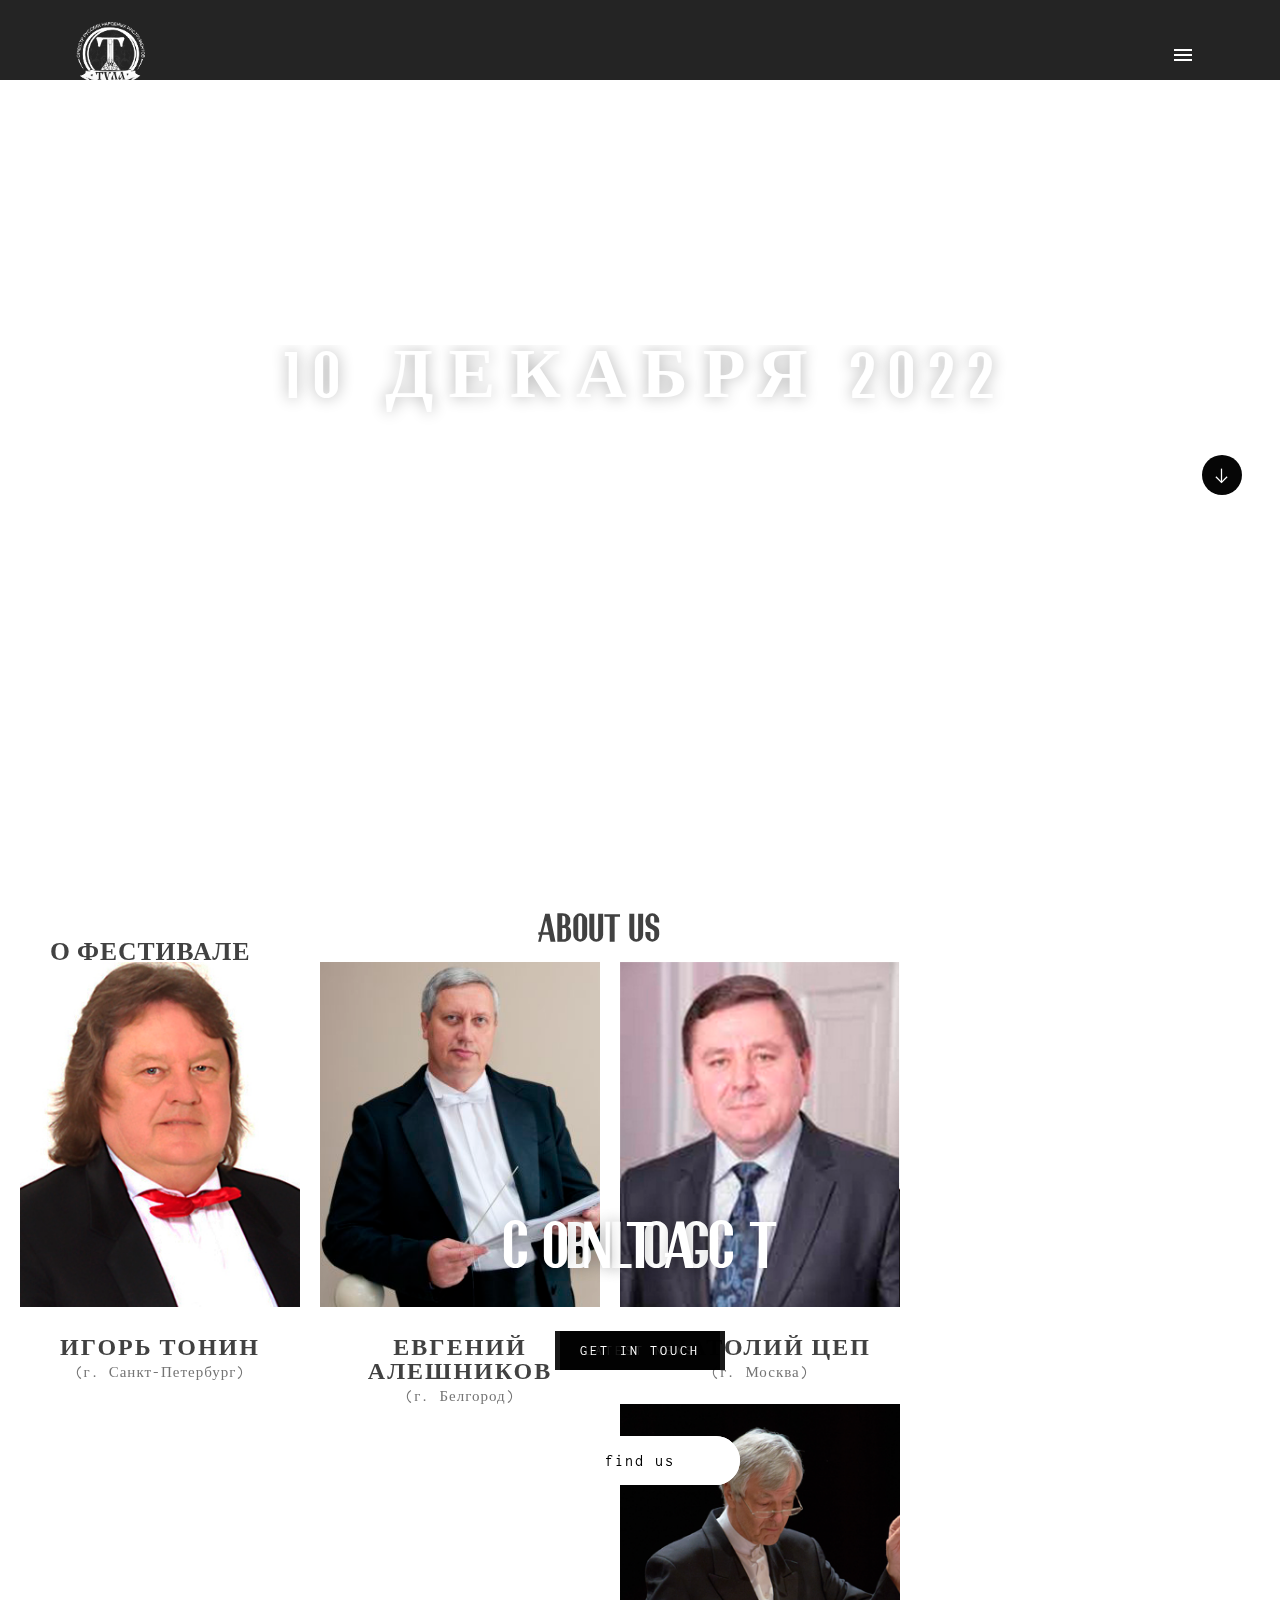
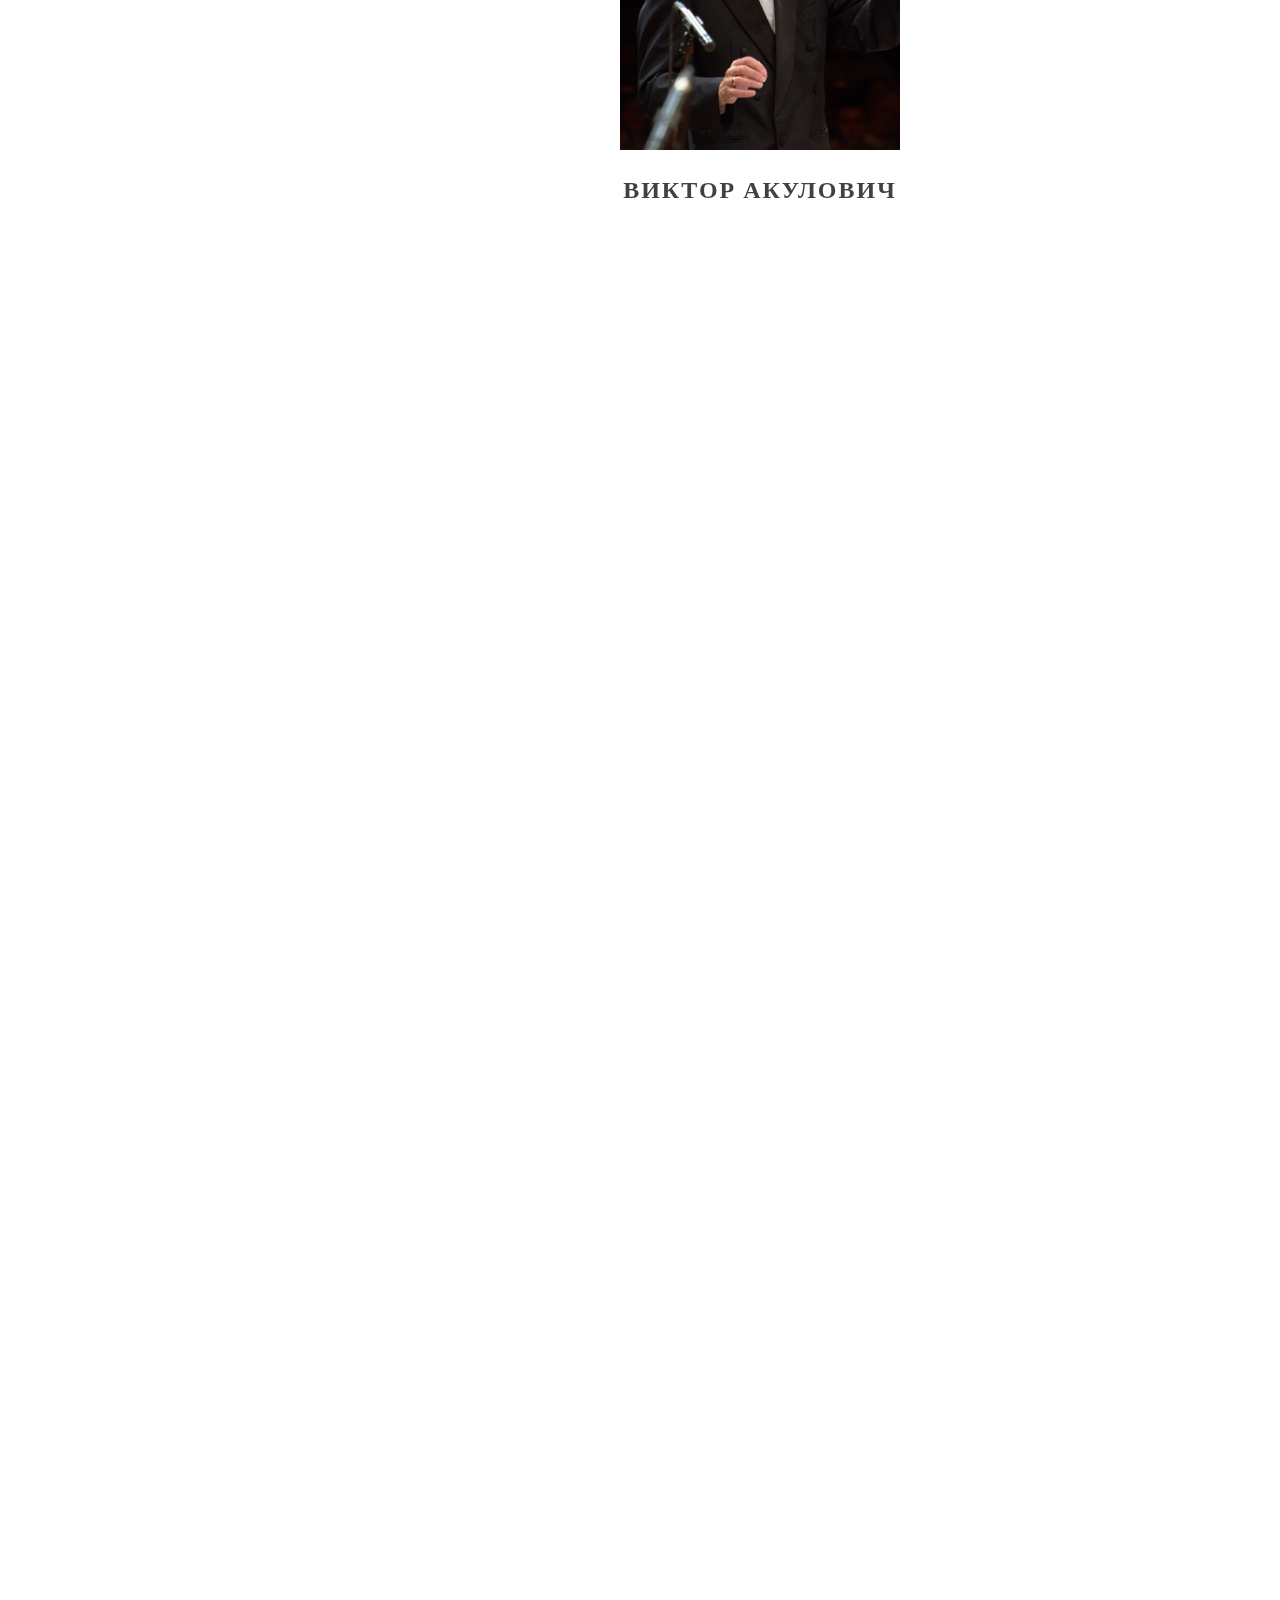
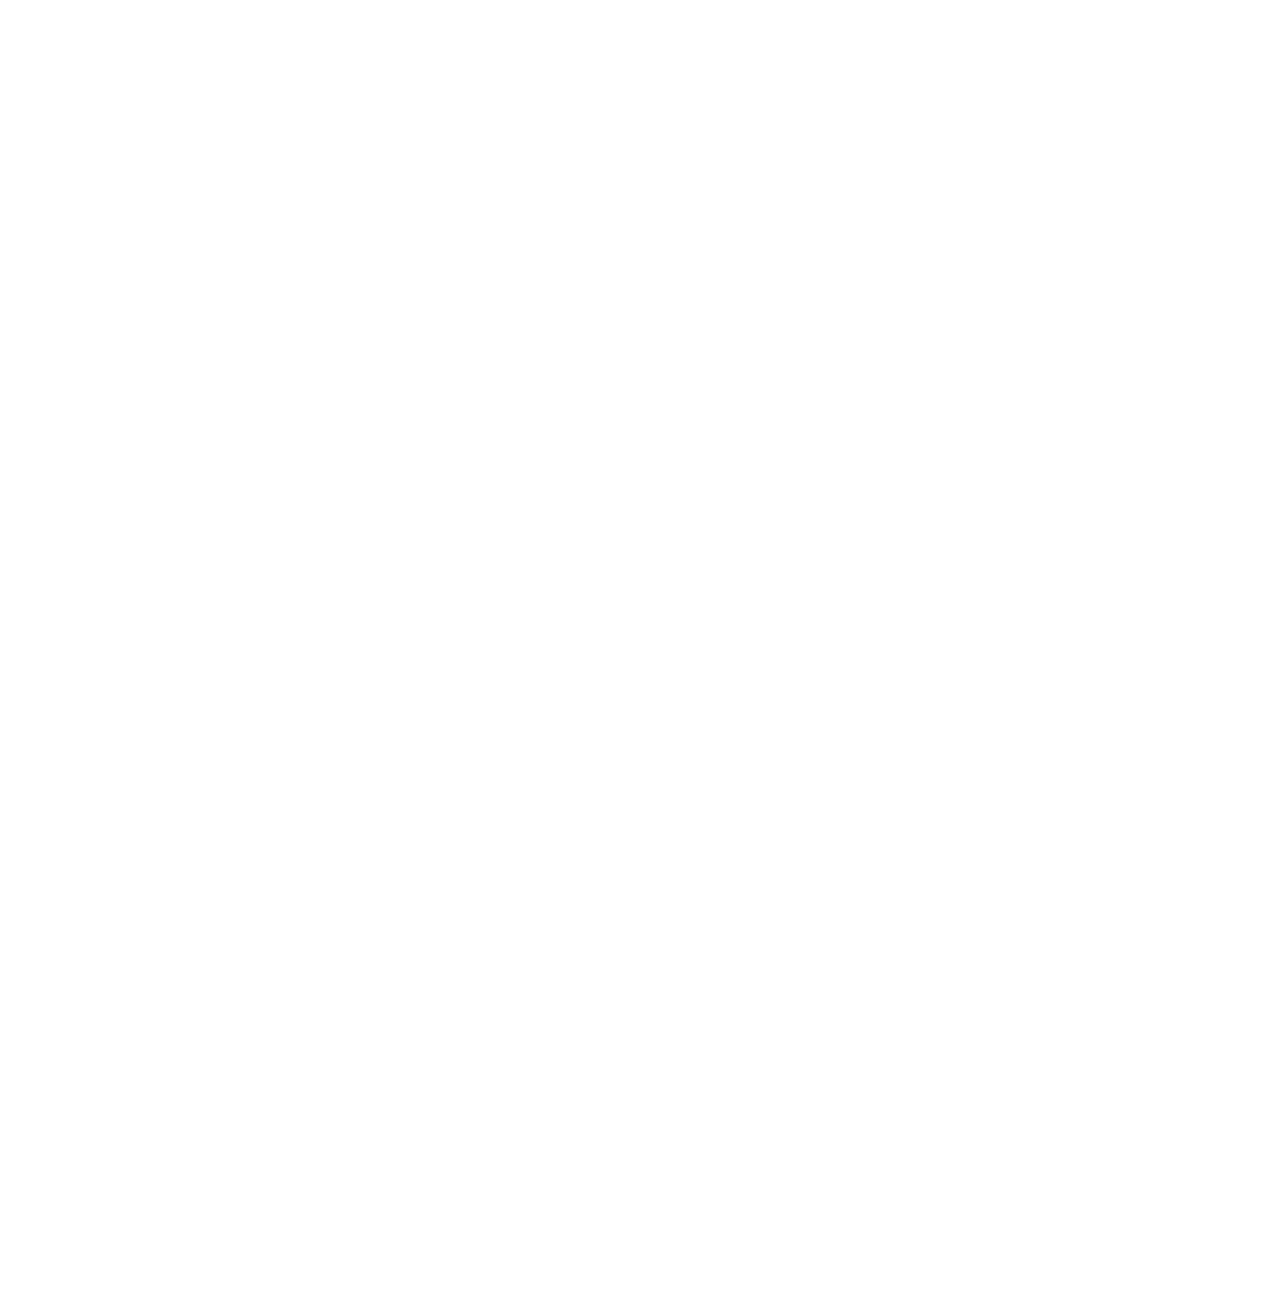
<file: index5.html>
﻿<!DOCTYPE html>
<!--[if IE 8]><html class="no-js lt-ie9" lang="en"> <![endif]-->
<!--[if gt IE 8]>
<!--><html class="no-js" lang="en"><!--<![endif]-->
<head>

	<!-- Basic Page Needs
  ================================================== -->
	<meta charset="utf-8">
	<title>Hecate</title>
	<meta name="description" content="">
	<meta name="author" content="">

	<!-- Mobile Specific Metas
  ================================================== -->
	<meta name="viewport" content="width=device-width, initial-scale=1, maximum-scale=1">

	<!-- Font
  ================================================== -->
	<link href='http://fonts.googleapis.com/css?family=Inconsolata:400,700&amp;subset=latin,latin-ext' rel='stylesheet' type='text/css'>
	
	<!-- CSS
  ================================================== -->
	<link rel="stylesheet" href="css/base.css"/>
	<link rel="stylesheet" href="css/skeleton.css"/>
	<link rel="stylesheet" href="css/layout.css"/>
	<link rel="stylesheet" href="css/font-awesome.css" />
	<link rel="stylesheet" href="css/retina.css"/>
	<link rel="stylesheet" href="css/owl.carousel.css"/>
	<link rel="stylesheet" href="css/owl.transitions.css"/>
	

		
	<!-- Favicons
	================================================== -->
	<link rel="shortcut icon" href="favicon.png">
	<link rel="apple-touch-icon" href="apple-touch-icon.png">
	<link rel="apple-touch-icon" sizes="72x72" href="apple-touch-icon-72x72.png">
	<link rel="apple-touch-icon" sizes="114x114" href="apple-touch-icon-114x114.png">
	
	<script type="text/javascript" src="js/modernizr.custom.js"></script> 
	
	
</head>
<!-- hijacking: on/off - animation: none/scaleDown/rotate/gallery/catch/opacity/fixed/parallax -->
<body class="royal_loader" data-hijacking="off" data-animation="scaleDown">	

	<!-- Primary Page Layout
	================================================== -->

		
	<!-- Nav and Logo
	================================================== -->

		<header class="cd-header">
		
			<div class="container">		
				<div class="twelve columns">	
					<div class="logo-wrap">
						<img src="images/logo.png" alt="">
					</div>
					<a class="cd-primary-nav-trigger" href="#0">
						<span class="cd-menu-text"></span><span class="cd-menu-icon"></span>
					</a>
				</div>	
			</div>		
				
		</header>

		<nav>
			<div class="cd-primary-nav">
				<ul class="cd-scndr-nav">
					<li class="cd-label"><a href="#" class="curent-nav-color">home</a>
						<ul>
							<li><a href="index.html">Fullscreen Scroll Scale Down</a></li>
							<li><a href="index1.html">Fullscreen Scroll Rotate</a></li>
							<li><a href="index2.html">Fullscreen Scroll Catch</a></li>
							<li><a href="index3.html">Fullscreen Scroll Opacity</a></li>
							<li><a href="index4.html">Fullscreen Scroll Parallax</a></li>
							<li><a href="index5.html" class="curent-nav-color">Scroll Scale Down</a></li>
							<li><a href="index6.html">Scroll Rotate</a></li>
							<li><a href="index7.html">Scroll Catch</a></li>
							<li><a href="index8.html">Scroll Opacity</a></li>
							<li><a href="index9.html">Scroll Parallax</a></li>
							<li><a href="index10.html">Fullscreen Scroll Video Parallax</a></li>
							<li><a href="index11.html">Scroll Video Parallax</a></li>
						</ul>
					</li>
					
					<li class="cd-label"><a href="work.html">Portfolio</a></li>
					
					<li class="cd-label"><a href="about.html">About us</a></li>
					
					<li class="cd-label"><a href="blog.html">Blog</a></li>
					
					<li class="cd-label"><a href="contact.html">Contact</a></li>
					
				</ul>	
				
				<div class="social-nav">
					<ul class="list-social-nav">
						<li class="icon-soc-nav tipped" data-title="twitter"  data-tipper-options='{"direction":"top","follow":"true"}'>
							<a href="#">&#xf099;</a>
						</li>
						<li class="icon-soc-nav tipped" data-title="github"  data-tipper-options='{"direction":"top","follow":"true"}'>
							<a href="#">&#xf09b;</a>
						</li>
						<li class="icon-soc-nav tipped" data-title="google +"  data-tipper-options='{"direction":"top","follow":"true"}'>
							<a href="#">&#xf0d5;</a>
						</li>
						<li class="icon-soc-nav tipped" data-title="YouTube"  data-tipper-options='{"direction":"top","follow":"true"}'>
							<a href="#">&#xf16a;</a>
						</li>
						<li class="icon-soc-nav tipped" data-title="Vimeo"  data-tipper-options='{"direction":"top","follow":"true"}'>
							<a href="#">&#xf194;</a>
						</li>
						<li class="icon-soc-nav tipped" data-title="Tumblr"  data-tipper-options='{"direction":"top","follow":"true"}'>
							<a href="#">&#xf174;</a>
						</li>
						<li class="icon-soc-nav tipped" data-title="facebook"  data-tipper-options='{"direction":"top","follow":"true"}'>
							<a href="#">&#xf230;</a>
						</li>
						<li class="icon-soc-nav tipped" data-title="Skype"  data-tipper-options='{"direction":"top","follow":"true"}'>
							<a href="#">&#xf17e;</a>
						</li>
						<li class="icon-soc-nav tipped" data-title="soundcloud"  data-tipper-options='{"direction":"top","follow":"true"}'>
							<a href="#">&#xf1be;</a>
						</li>
						<li class="icon-soc-nav tipped" data-title="pinterest"  data-tipper-options='{"direction":"top","follow":"true"}'>
							<a href="#">&#xf231;</a>
						</li>
						<li class="icon-soc-nav tipped" data-title="linkedin"  data-tipper-options='{"direction":"top","follow":"true"}'>
							<a href="#">&#xf08c;</a>
						</li>
						<li class="icon-soc-nav tipped" data-title="lastfm"  data-tipper-options='{"direction":"top","follow":"true"}'>
							<a href="#">&#xf202;</a>
						</li>
						<li class="icon-soc-nav tipped" data-title="dropbox"  data-tipper-options='{"direction":"top","follow":"true"}'>
							<a href="#">&#xf16b;</a>
						</li>
						<li class="icon-soc-nav tipped" data-title="behance"  data-tipper-options='{"direction":"top","follow":"true"}'>
							<a href="#">&#xf1b4;</a>
						</li>
					</ul>	
				</div>
								
			</div>
		</nav>

<main class="cd-main-content">
	
	<section class="cd-section visible">
		<div>		
			<div class="hero-top">							
				<div class="container">	
					<div class="twelve columns">
					
						<div id="owl-text-home" class="owl-carousel owl-theme">
	 
							<div class="item"><h2>10 декабря 2022</h2></div>
							<div class="item"><h2>концертный зал филармонии</h2></div>
							<div class="item"><h2 style="font-size: 1vw;">VII Всероссийский фестиваль дирижёров и солистов профессиональных оркестров русских народных инструментов</h2></div>
       							<div class="item"><h2>СЕРЕБРЯНЫЕ СТРУНЫ</h2></div>
                                                       </div>
						
						
					</div>	
				</div>		
			</div>
		</div>
	</section>

	<section class="cd-section">
		<div>		
			<div class="hero-top">							
				<div class="container">	
					 <div class="twelve columns">

						<div id="owl-text-home" class="owl-carousel owl-theme">						<h4 style="text-align: left;" >О фестивале</h4>
						<p>Всероссийский фестиваль дирижёров и солистов профессиональных оркестров народных инструментов «Серебряные струны» проводится с 2011 года. 
                                                       За это время существования фестиваль приобрёл авторитет среди профессионального сообщества как один из значимых форумов народной музыки в стране, в нём участвуют ведущие артисты, музыканты и дирижёры из разных городов России.</p>
                                                       <br>
                                                       <p>«Серебряные струны» - это уникальная площадка для творческого общения музыкантов и возможность дальнейшего расширения культурного сотрудничества; фестиваль привлекает интерес к исполнительскому искусству на народных инструментах и самое главное — неизменно становится ярким и незабываемым событием для публики и подлинным праздником для всех, кому дорога национальная культура.</p>		
					</div>
                                 </div>	
				</div>		
			</div>
		</div>
	</section>

	<section class="cd-section">
									
				<div class="container" style="width: 80%;margin:auto; ">	
					<div class="twelve columns">
						<h2>About Us</h2>	
						



                                             <div class="three columns">		
					<div class="team-box">	
						<img src="images/face/1.png" alt="">
						<h6>Игорь Тонин</h6>
						<p>(г. Санкт-Петербург) </p>			
						<div class="social-team" >
                                             	<ul class="list-social-team">
								<li class="icon-team " >заслуженный артист РФ, художественный руководитель и главный дирижёр Государственного оркестра русских народных инструментов «Метелица»</p>

								</li>
								
							</ul>	
						</div>
					</div>	
				</div>			
                                             <div class="three columns">		
					<div class="team-box">	
						<img src="images/face/4.png" alt="">
						<h6> Евгений Алешников</h6>
						<p> (г. Белгород)</p>		
						<div class="social-team">
							<ul class="list-social-team">
					<li class="icon-team " >заслуженный работник культуры РФ, главный дирижер оркестра русских народных инструментов Белгородской государственной филармонии			</li>
							</ul>	
						</div>
					</div>	
				</div>		
                                             <div class="three columns">		
					<div class="team-box">
						<img src="images/face/2.png" alt="">
						<h6>Анатолий Цеп</h6>
						<p>(г. Москва)</p>		
						<div class="social-team">
							<ul class="list-social-team">
						<li class="icon-team " >лауреат премии Правительства РФ в области культуры, заслуженный работник культуры РФ
								</li>
							</ul>	
						</div>
					</div>	
				</div>
                                   <div class="three columns">		
					<div class="team-box">	
						<img src="images/face/5.png" alt="">
						<h6> Виктор Акулович</h6>
						<p>(г. Санкт-Петербург) </p>			
						<div class="social-team">
							<ul class="list-social-team">
					<li class="icon-team " >заслуженный деятель искусств РФ, профессор Санкт-Петербургской государственной консерватории им. Н.А. Римского-Корсакова, художественный руководитель и дирижёр камерного оркестра народных инструментов «Скоморохи»	</li>
							</ul>	
						</div>
					</div>	
				</div>


                                   	
			</div>
		</div>
	</section>

	<section class="cd-section">
		<div>
			<div class="hero-top">							
				<div class="container">	
					<div class="twelve columns">
						<h2>blog</h2>	
						 <p><span>latest news</span></p>
						 <a href="blog.html"><div class="button button--moema button--text-thick button--text-upper button--size-s">read articles</div></a>
					</div>	
				</div>		
			</div>
		</div>
	</section>

	<section class="cd-section">
		<div>
			<div class="hero-top">							
				<div class="container">	
					<div class="twelve columns">
						<h2>contact</h2>	
						 <p><span>get in touch</span></p>
						 <a href="contact.html"><div class="button button--moema button--text-thick button--text-upper button--size-s">find us</div></a>
					</div>	
				</div>		
			</div>
		</div>
	</section>

	<nav>
		<ul class="cd-vertical-nav">
			<li><a href="#0" class="cd-prev inactive">Next</a></li>
			<li><a href="#0" class="cd-next">Prev</a></li>
		</ul>
	</nav> <!-- .cd-vertical-nav -->
		
</main>
		
	<!-- JAVASCRIPT
    ================================================== -->
<script type="text/javascript" src="js/jquery-2.1.1.js"></script>	
<script type="text/javascript" src="js/royal_preloader.min.js"></script>
<script type="text/javascript">
(function($) { "use strict";
            Royal_Preloader.config({
                mode:           'text', // 'number', "text" or "logo"
                text:           'HECATE',
                timeout:        0,
                showInfo:       true,
                opacity:        1,
                background:     ['#FFFFFF']
            });
})(jQuery);
</script>	
<script type="text/javascript" src="js/retina-1.1.0.min.js"></script>
<script type="text/javascript" src="js/jquery.easing.js"></script>	
<script type="text/javascript" src="js/menu.js"></script>
<script type="text/javascript" src="js/velocity.min.js"></script>
<script type="text/javascript" src="js/velocity.ui.min.js"></script>
<script type="text/javascript" src="js/jquery.fs.tipper.min.js"></script>	
<script type="text/javascript" src="js/owl.carousel.min.js"></script>
<script type="text/javascript" src="js/home-scroll.js"></script>	
<script type="text/javascript" src="js/custom-home.js"></script>    
<!-- End Document
================================================== -->
</body>
</html>
</file>
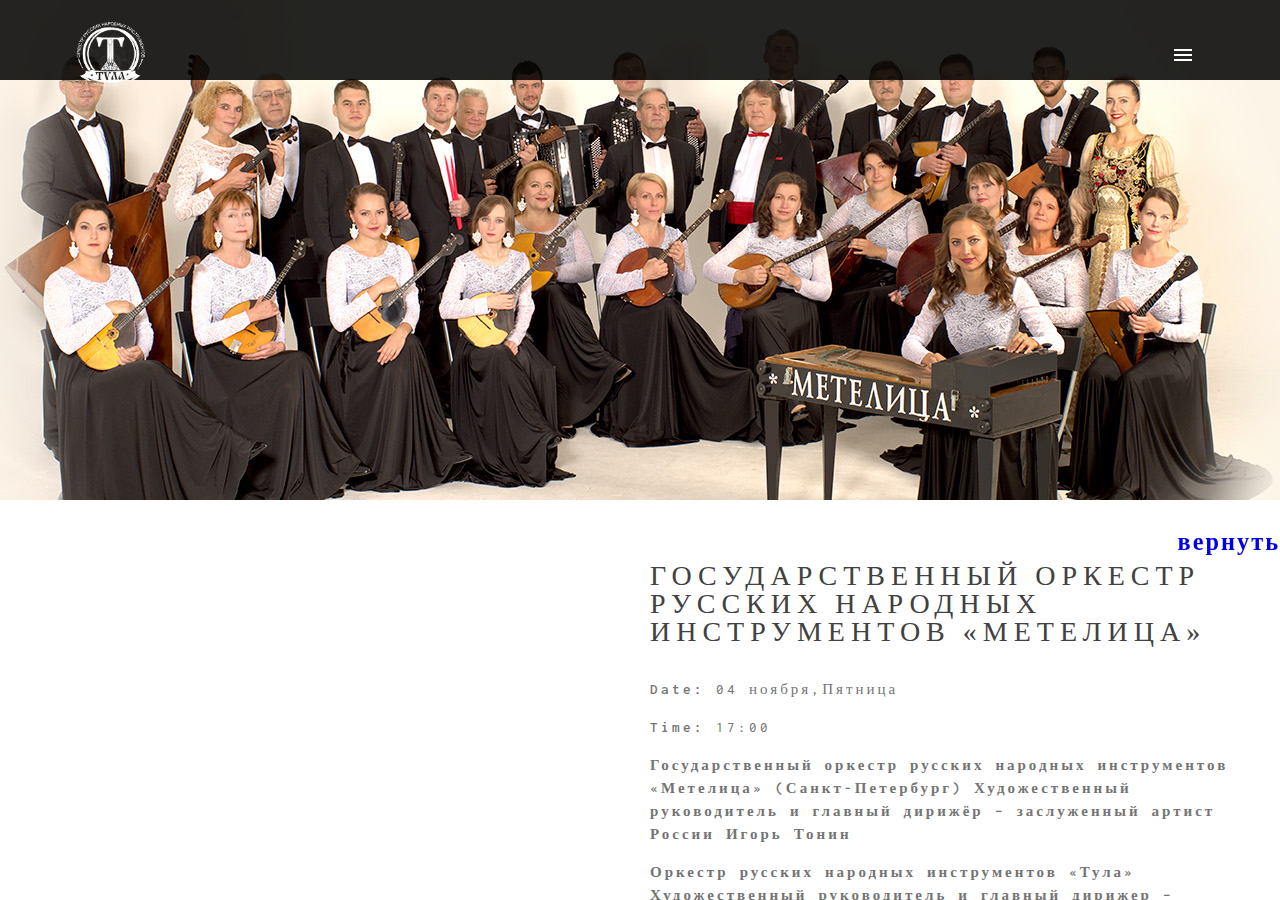
<file: metelitsa.html>
﻿<!DOCTYPE html>
<!--[if IE 8]><html class="no-js lt-ie9" lang="en"> <![endif]-->
<!--[if gt IE 8]>
<!--><html class="no-js" lang="en"><!--<![endif]-->
<head>

	<!-- Basic Page Needs
  ================================================== -->
	<meta charset="utf-8">
	<title>Hecate</title>
	<meta name="description" content="">
	<meta name="author" content="">

	<!-- Mobile Specific Metas
  ================================================== -->
	<meta name="viewport" content="width=device-width, initial-scale=1, maximum-scale=1">

	<!-- Font
  ================================================== -->
	<link href='http://fonts.googleapis.com/css?family=Inconsolata:400,700&amp;subset=latin,latin-ext' rel='stylesheet' type='text/css'>
	
	<!-- CSS
  ================================================== -->
	<link rel="stylesheet" href="css/base.css"/>
	<link rel="stylesheet" href="css/skeleton.css"/>
	<link rel="stylesheet" href="css/layout.css"/>
	<link rel="stylesheet" href="css/font-awesome.css" />
	<link rel="stylesheet" href="css/retina.css"/>
	<link rel="stylesheet" href="css/owl.carousel.css"/>
	<link rel="stylesheet" href="css/owl.transitions.css"/>
	

		
	<!-- Favicons
	================================================== -->
	<link rel="shortcut icon" href="favicon.png">
	<link rel="apple-touch-icon" href="apple-touch-icon.png">
	<link rel="apple-touch-icon" sizes="72x72" href="apple-touch-icon-72x72.png">
	<link rel="apple-touch-icon" sizes="114x114" href="apple-touch-icon-114x114.png">
	
	<script type="text/javascript" src="js/modernizr.custom.js"></script> 
	<!--[if IE]>
	  <script src="http://html5shiv.googlecode.com/svn/trunk/html5.js"></script>
	<![endif]-->
	<script>
	if (navigator.userAgent.toLowerCase().indexOf('firefox') > -1) {
		var root = document.getElementsByTagName('html')[0];
		root.setAttribute('class', 'ff');
	};
	</script>	
	
</head>
<body class="royal_loader">	

	<!-- Primary Page Layout
	================================================== -->

		
	<!-- Nav and Logo
	================================================== -->

		<header class="cd-header">
		
			<div class="container">		
				<div class="twelve columns">	
					<div class="logo-wrap">
						<img src="images/logo.png" alt="">
					</div>
					<a class="cd-primary-nav-trigger" href="#0">
						<span class="cd-menu-text"></span><span class="cd-menu-icon"></span>
					</a>
				</div>	
			</div>		
				
		</header>

		<nav>
			<div class="cd-primary-nav">
				<ul class="cd-scndr-nav">
					<li class="cd-label"><a href="#">home</a>
						<ul>
							<li><a href="index.html">Fullscreen Scroll Scale Down</a></li>
							<li><a href="index1.html">Fullscreen Scroll Rotate</a></li>
							<li><a href="index2.html">Fullscreen Scroll Catch</a></li>
							<li><a href="index3.html">Fullscreen Scroll Opacity</a></li>
							<li><a href="index4.html">Fullscreen Scroll Parallax</a></li>
							<li><a href="index5.html">Scroll Scale Down</a></li>
							<li><a href="index6.html">Scroll Rotate</a></li>
							<li><a href="index7.html">Scroll Catch</a></li>
							<li><a href="index8.html">Scroll Opacity</a></li>
							<li><a href="index9.html">Scroll Parallax</a></li>
							<li><a href="index10.html">Fullscreen Scroll Video Parallax</a></li>
							<li><a href="index11.html">Scroll Video Parallax</a></li>
						</ul>
					</li>
					
					<li class="cd-label"><a href="work.html" class="curent-nav-color">Portfolio</a></li>
					
					<li class="cd-label"><a href="about.html">About us</a></li>
					
					<li class="cd-label"><a href="blog.html">Blog</a></li>
					
					<li class="cd-label"><a href="contact.html">Contact</a></li>
					
				</ul>	
				
				<div class="social-nav">
					<ul class="list-social-nav">
						<li class="icon-soc-nav tipped" data-title="twitter"  data-tipper-options='{"direction":"top","follow":"true"}'>
							<a href="#">&#xf099;</a>
						</li>
						<li class="icon-soc-nav tipped" data-title="github"  data-tipper-options='{"direction":"top","follow":"true"}'>
							<a href="#">&#xf09b;</a>
						</li>
						<li class="icon-soc-nav tipped" data-title="google +"  data-tipper-options='{"direction":"top","follow":"true"}'>
							<a href="#">&#xf0d5;</a>
						</li>
						<li class="icon-soc-nav tipped" data-title="YouTube"  data-tipper-options='{"direction":"top","follow":"true"}'>
							<a href="#">&#xf16a;</a>
						</li>
						<li class="icon-soc-nav tipped" data-title="Vimeo"  data-tipper-options='{"direction":"top","follow":"true"}'>
							<a href="#">&#xf194;</a>
						</li>
						<li class="icon-soc-nav tipped" data-title="Tumblr"  data-tipper-options='{"direction":"top","follow":"true"}'>
							<a href="#">&#xf174;</a>
						</li>
						<li class="icon-soc-nav tipped" data-title="facebook"  data-tipper-options='{"direction":"top","follow":"true"}'>
							<a href="#">&#xf230;</a>
						</li>
						<li class="icon-soc-nav tipped" data-title="Skype"  data-tipper-options='{"direction":"top","follow":"true"}'>
							<a href="#">&#xf17e;</a>
						</li>
						<li class="icon-soc-nav tipped" data-title="soundcloud"  data-tipper-options='{"direction":"top","follow":"true"}'>
							<a href="#">&#xf1be;</a>
						</li>
						<li class="icon-soc-nav tipped" data-title="pinterest"  data-tipper-options='{"direction":"top","follow":"true"}'>
							<a href="#">&#xf231;</a>
						</li>
						<li class="icon-soc-nav tipped" data-title="linkedin"  data-tipper-options='{"direction":"top","follow":"true"}'>
							<a href="#">&#xf08c;</a>
						</li>
						<li class="icon-soc-nav tipped" data-title="lastfm"  data-tipper-options='{"direction":"top","follow":"true"}'>
							<a href="#">&#xf202;</a>
						</li>
						<li class="icon-soc-nav tipped" data-title="dropbox"  data-tipper-options='{"direction":"top","follow":"true"}'>
							<a href="#">&#xf16b;</a>
						</li>
						<li class="icon-soc-nav tipped" data-title="behance"  data-tipper-options='{"direction":"top","follow":"true"}'>
							<a href="#">&#xf1b4;</a>
						</li>
					</ul>	
				</div>
								
			</div>
		</nav>

<main class="cd-main-content">

	<div class="container-fluid " style="box-shadow:0 0 1rem darkred;background-color:black;">
	
		<div class="container-fluid header-big-text">		
			<div class="twelve columns">	
				<div class="title-page-text padding-top-bottom-title">
					<h2>Афиша</h2>
				</div>
			</div>	
		</div>
		
		<div class="content">
			<!-- trianglify pattern container -->
			<div class="pattern pattern--hidden"></div>
			<!-- cards -->
			<div class="wrapper">
		
				<div class="card">
					<div class="card__container ">
						<svg class="card__image" xmlns="http://www.w3.org/2000/svg" xmlns:xlink="http://www.w3.org/1999/xlink" viewBox="0 0 1920 500" preserveAspectRatio="xMidYMid slice">
							<defs>
								<clipPath id="clipPath3">
									<!-- r = 992 = hyp = Math.sqrt(960*960+250*250) -->
									<circle class="clip" cx="960" cy="250" r="992"></circle>
								</clipPath>
							</defs>
							<image clip-path="url(#clipPath3)" width="1920" height="600" xlink:href="images/portfolio/d.jpg"></image>
						</svg>
						<div class="card__content">
													<a href="afisha.html" class="animsition-link blog-link " style="font-size: 1.52rem;left: 92%;" data-lang="en">вернуться</a>

							<div class="card__copy">
								<div class="container">		
									<div class="six columns">	
										 
					<iframe width="560" height="315" src="https://www.youtube.com/embed/T9I2UoY-fDk" title="YouTube video player" frameborder="0" allow="accelerometer; autoplay; clipboard-write; encrypted-media; gyroscope; picture-in-picture" allowfullscreen></iframe>
										
									</div>
									<div class="six columns">
										<div class="project-details">
											<h5>Государственный оркестр русских народных инструментов «Метелица»</h5>	
											<p><strong>Date:</strong> 04 ноября,Пятница </p>
											<p><strong>Time:</strong> 17:00</p>	
											<p><strong>Государственный оркестр русских народных инструментов «Метелица» (Санкт-Петербург)
Художественный руководитель и главный дирижёр – заслуженный артист России Игорь Тонин
</p>	
											<p>Оркестр русских народных инструментов «Тула»
Художественный руководитель и главный дирижер – Владимир Аленичев</p>
											<p><strong>Category:</strong> <a href="#">HTML Templates</a>, <a href="#">WordPress Themes</a></p>	
											<p><strong>Task:</strong> Company Website</p>	
											<p><strong>Website:</strong> <a href="#">Visit Online</a></p>
										</div>
									</div> <div class="col-lg-12">
<p>
Государственный оркестр русских народных инструментов «Метелица» - один из лучших профессиональных оркестров народных инструментов России - создан в 1989 году. Бессменный руководитель и дирижер коллектива - заслуженный артист РФ Игорь Тонин. В 1992 году оркестру был присвоен статус государственного.</p>
<p>Оркестр «Метелица» активно концертирует в родном Санкт-Петербурге и Ленинградской области, в других регионах России, а также за рубежом.</p>
<p>Одна из причин многолетнего успеха оркестра том, что его музыканты – уникальные исполнители, каждый из которых солист-виртуоз. Большинство – многократные лауреаты и дипломанты международных и всероссийских конкурсов. «Метелица» владеет огромным уникальным по масштабу и разнообразию репертуаром: русская и зарубежная классика, популярная народная музыка России и зарубежных стран, произведения современных авторов и авангардная музыка.</p>
<p>По выражению одного из критиков, «Метелица» - образец новой музыкальной оркестровой формы, демонстрирующей, что на народных инструментах можно исполнить любую музыку и для любого слушателя»</p>
<p>
Оркестры русских народных инструментов «Метелица» и «Тула» связывают давние творческие связи. В частности, в мае этого года ОРНИ «Тула» и солисты ГОРНИ «Метелица» выставили с программой «Культурное содружество» в г. Санкт-Петербург и г. Лодейное Поле. Этот концерт состоялся в рамках федеральной программы «Мы – Россия», реализуемой ФГБУК «Росконцерт» согласно Всероссийскому гастрольно-концертному плану Министерства культуры РФ,</p>
<p>
Солисты «Метелицы» - постоянные участники Всероссийского фестиваля дирижёров и солистов профессиональных оркестров народных инструментов «Серебряные струны», который проводится в Тульской филармонии с 2011 г. Художественный руководитель фестиваля «Серебряные струны» – руководитель оркестра народных инструментов «Тула» Владимир Аленичев.</p>


</div>	<div class="footer padding-top-small">				
				<div class="container">				
					<div class="twelve columns">
						<img src="images/logo.png" alt="">	
					</div>	
					<div class="twelve columns">
						<div class="social-footer">
							<ul class="list-social-footer">
								<li class="icon-footer tipped" data-title="twitter"  data-tipper-options='{"direction":"top","follow":"true"}'>
									<a href="#">&#xf099;</a>
								</li>
								<li class="icon-footer tipped" data-title="github"  data-tipper-options='{"direction":"top","follow":"true"}'>
									<a href="#">&#xf09b;</a>
								</li>
								<li class="icon-footer tipped" data-title="pinterest"  data-tipper-options='{"direction":"top","follow":"true"}'>
									<a href="#">&#xf231;</a>
								</li>
								<li class="icon-footer tipped" data-title="facebook"  data-tipper-options='{"direction":"top","follow":"true"}'>
									<a href="#">&#xf09a;</a>
								</li>
							</ul>	
						</div>
					</div>		
					<div class="twelve columns">
						<p>Copyright 2015 IG Design<br> 
						all rights reserved</p> 
					</div>
				</div>
			</div>	
								</div>
							</div>
						</div>
					</div>
				</div>

				
			
	</div></div></div>


</main>

		
	<!-- JAVASCRIPT
    ================================================== -->
<script type="text/javascript" src="js/jquery-2.1.1.js"></script>	
<script type="text/javascript" src="js/royal_preloader.min.js"></script>
<script type="text/javascript">
(function($) { "use strict";
            Royal_Preloader.config({
                mode:           'text', // 'number', "text" or "logo"
                text:           'орни"ТУЛА"',
                timeout:        0,
                showInfo:       true,
                opacity:        1,
                background:     ['#FFFFFF']
            });
})(jQuery);
</script>	
<script type="text/javascript" src="js/retina-1.1.0.min.js"></script>
<script type="text/javascript" src="js/jquery.easing.js"></script>	
<script type="text/javascript" src="js/menu.js"></script>
<script type="text/javascript" src="js/jquery.fs.tipper.min.js"></script>
<script type="text/javascript" src="js/trianglify.min.js"></script>
<script type="text/javascript" src="js/TweenMax.min.js"></script>
<script type="text/javascript" src="js/ScrollToPlugin.min.js"></script>
<script type="text/javascript" src="js/cash.min.js"></script>
<script type="text/javascript" src="js/Card-circle.js"></script>
<script type="text/javascript" src="js/work-cards.js"></script>	
<script type="text/javascript" src="js/owl.carousel.min.js"></script>	
<script type="text/javascript" src="js/jquery.fitvids.js"></script>  
<script type="text/javascript">
(function($) { "use strict";
	$(".container").fitVids();
})(jQuery);
</script>
<script type="text/javascript">
(function($) { "use strict";
						$('.vimeo a,.youtube a').click(function (e) {
							e.preventDefault();
							var videoLink = $(this).attr('href');
							var classeV = $(this).parent();
							var PlaceV = $(this).parent();
							if ($(this).parent().hasClass('youtube')) {
								$(this).parent().wrapAll('<div class="video-wrapper">');
								$(PlaceV).html('<iframe frameborder="0" height="333" src="' + videoLink + '?autoplay=1&showinfo=0" title="YouTube video player" width="547"></iframe>');
							} else {
								$(this).parent().wrapAll('<div class="video-wrapper">');
								$(PlaceV).html('<iframe src="' + videoLink + '?title=0&amp;byline=0&amp;portrait=0&amp;autoplay=1&amp;color=cfa144" width="500" height="281" frameborder="0"></iframe>');
							}
						});
})(jQuery);
</script>
<script type="text/javascript" src="js/custom-work.js"></script>    
<!-- End Document
================================================== -->
</body>
</html>
</file>
<file: css/base.css>
/*
* Skeleton V1.2
* Copyright 2011, Dave Gamache
* www.getskeleton.com
* Free to use under the MIT license.
* http://www.opensource.org/licenses/mit-license.php
* 6/20/2012
*/


/* Table of Content
==================================================
	#Reset & Basics
	#Basic Styles
	#Site Styles
	#Typography
	#Links
	#Lists
	#Images
	#Buttons
	#Forms
	#Misc */


/* #Reset & Basics (Inspired by E. Meyers)
================================================== */
	html, body, div, span, applet, object, iframe, h1, h2, h3, h4, h5, h6, p, blockquote, pre, a, abbr, acronym, address, big, cite, code, del, dfn, em, img, ins, kbd, q, s, samp, small, strike, strong, sub, sup, tt, var, b, u, i, center, dl, dt, dd, ol, ul, li, fieldset, form, label, legend, table, caption, tbody, tfoot, thead, tr, th, td, article, aside, canvas, details, embed, figure, figcaption, footer, header, hgroup, menu, nav, output, ruby, section, summary, time, mark, audio, video, select{
		margin: 0;
		padding: 0;
		border: 0;
		font-size: 100%;
		font: inherit;
		vertical-align: baseline; }
	article, aside, details, figcaption, figure, footer, header, hgroup, menu, nav, section {
		display: block; }
	body {
		line-height: 1; }
	ol, ul {
		list-style: none; }
	blockquote, q {
		quotes: none; }
	blockquote:before, blockquote:after,
	q:before, q:after {
		content: '';
		content: none; }
	table {
		border-collapse: collapse;
		border-spacing: 0; }

/* #Basic Styles
================================================== */
body {
	background: #fff;
	font-family: 'Inconsolata';
	font-weight:400;
	font-size: 15px;
	line-height:23px;
	letter-spacing:1px;
	color:#747474;
	overflow-x:hidden;
	-webkit-font-smoothing: antialiased; /* Fix for webkit rendering */
	text-shadow: 1px 1px 1px rgba(0,0,0,0.004);
 }
/* #Typography
================================================== */
	h1, h2, h3, h4, h5, h6 {
		color: #414141;
		font-family: 'GarnataRegular';
		text-align:center;
	}
	h1 a, h2 a, h3 a, h4 a, h5 a, h6 a { font-weight: inherit; }
	h1 { font-size: 50px; line-height:50px;text-transform:uppercase; }
	h2 { font-size: 42px; line-height:42px;text-transform:uppercase;}
	h3 { font-size: 38px; line-height: 38px;text-transform:uppercase;}
	h4 { font-size: 34px; line-height: 34px;text-transform:uppercase;}
	h5 { font-size: 28px; line-height: 28px;text-transform:uppercase;}
	h6 { font-size: 24px; line-height: 24px; letter-spacing:2px; text-transform:uppercase;}


	p {  }
	p img { margin: 0; }
	p.lead { font-size: 21px; line-height: 27px; color: #777;  }

	em { font-style: italic; }
	strong { font-weight: 600;}
	small { font-size: 80%; }
	


/*	Blockquotes  */
	blockquote, blockquote p { font-size: 17px; line-height: 24px; color: #777; }
	blockquote { margin: 0 0 20px; padding: 9px 20px 0 19px; }
	blockquote cite { display: block; font-size: 12px; color: #555; }
	blockquote cite:before { content: "\2014 \0020"; }
	blockquote cite a, blockquote cite a:visited, blockquote cite a:visited { color: #555; }

	hr { border: solid #323a3d; border-width: 1px 0 0; clear: both; margin:0 10px 0 10px; height: 0; position:relative;}


/* #Links
================================================== */
	a, a:visited { text-decoration: none; }
	a:hover, a:focus { color: #e74c3c;}
	p a, p a:visited { line-height: inherit; text-decoration: none;}
	a:focus{
	outline:none;
	}

/* #Lists
================================================== */
	ul, ol { }
	ul { list-style: none outside; }
	ol { list-style: decimal; }
	ol, ul.square, ul.circle, ul.disc { margin-left: 30px; }
	ul.square { list-style: square outside; }
	ul.circle { list-style: circle outside; }
	ul.disc { list-style: disc outside; }
	ul ul, ul ol,
	ol ol, ol ul { font-size: 90%;  }
	ul ul li, ul ol li,
	ol ol li, ol ul li {  }
	li { line-height: 18px; }
	ul.large li { line-height: 21px; }
	li p { line-height: 21px; }
/* #Buttons
================================================== */

	.button,
	button,
	input[type="submit"],
	input[type="reset"],
	input[type="button"] {
	background:#363636;	
	margin-top:10px;
	border:none;
	  color: #dfdfdf;
	  display: inline-block;
	  font-size: 16px;
	  cursor: pointer;
	  line-height: normal;
	  padding: 15px 25px;
	-webkit-transition : all 0.3s ease-out;
	-moz-transition : all 0.3s ease-out;
	-o-transition :all 0.3s ease-out;
	transition : all 0.3s ease-out; 
	width:100%}

	.button:hover,
	button:hover,
	input[type="submit"]:hover,
	input[type="reset"]:hover,
	input[type="button"]:hover {	
	  color: #e74c3c;
	background:#292929;	 }

	.button:active,
	button:active,
	input[type="submit"]:active,
	input[type="reset"]:active,
	input[type="button"]:active {	
	  color: #e74c3c;}

	.button.full-width,
	button.full-width,
	input[type="submit"].full-width,
	input[type="reset"].full-width,
	input[type="button"].full-width {
		width: 100%;
		padding-left: 0 !important;
		padding-right: 0 !important;
		text-align: center; }

	/* Fix for odd Mozilla border & padding issues */
	button::-moz-focus-inner,
	input::-moz-focus-inner {
    border: 0;
    padding: 0;
	}
/* #Images
================================================== */






/* #Misc
================================================== */
	.remove-bottom { margin-bottom: 0 !important; }
	.half-bottom { margin-bottom: 10px !important; }
	.add-bottom { margin-bottom: 20px !important; }

.clear {
	clear: both;
	display: block;
	overflow: hidden;
	visibility: hidden;
	width: 0;
	height: 0;
}
::selection {
	color: #fff;
	}
::-moz-selection {
	color: #fff;
}
</file>
<file: css/skeleton.css>
/*
* Skeleton V1.2 improved by IG Design
* Copyright 2011, Dave Gamache
* www.getskeleton.com
* Free to use under the MIT license.
* http://www.opensource.org/licenses/mit-license.php
* 6/20/2012
*/


/* Table of Contents
==================================================
	#Base 1320 Grid
	#Base 1200 Grid
    #Base 960 Grid
    #Tablet (Portrait)
    #Mobile (Portrait)
    #Mobile (Landscape)
    #Clearing */


	
/* #Base 1320 Grid
================================================== */	
	
		.container                                  { position: relative; width: 1320px; margin: 0 auto; padding: 0; }
		.container .column,
		.container .columns                         { float: left; display: inline; margin-left: 25px; margin-right: 25px; margin-top: 25px; margin-bottom: 25px;}
		.row                                        { margin-bottom: 50px; }

		/* Nested Column Classes */
		.column.alpha, .columns.alpha               { margin-left: 0; }
		.column.omega, .columns.omega               { margin-right: 0; }

		/* Base Grid */
		.container .one.column,
		.container .one.columns                     { width: 60px;  }
		.container .two.columns                     { width: 170px; }
		.container .three.columns                   { width: 280px; }
		.container .four.columns                    { width: 390px; }
		.container .five.columns                    { width: 500px; }
		.container .six.columns                     { width: 610px; }
		.container .seven.columns                   { width: 720px; }
		.container .eight.columns                   { width: 830px; }
		.container .nine.columns                    { width: 940px; }
		.container .ten.columns                     { width: 1050px; }
		.container .eleven.columns                  { width: 1160px; }
		.container .twelve.columns                  { width: 1270px; }

		.container .one-fifth.column                { width: 214px; }
		.container .two-fifths.column               { width: 478px; }
		.container .three-fifths.column                { width: 742px; }
		.container .four-fifths.column               { width: 1006px; }

		/* Offsets */
		.container .offset-by-one                   { padding-left: 110px;  }
		.container .offset-by-two                   { padding-left: 220px; }
		.container .offset-by-three                 { padding-left: 330px; }
		.container .offset-by-four                  { padding-left: 440px; }
		.container .offset-by-five                  { padding-left: 550px; }
		.container .offset-by-six                   { padding-left: 660px; }
		.container .offset-by-seven                 { padding-left: 770px; }
		.container .offset-by-eight                 { padding-left: 880px; }
		.container .offset-by-nine                  { padding-left: 990px; }
		.container .offset-by-ten                   { padding-left: 1100px; }
		.container .offset-by-eleven                { padding-left: 1210px; }	
	
	
	

	
/* #Base 1200 Grid
================================================== */	
	@media only screen and (min-width: 1200px) and (max-width: 1319px) {	
		.container                                  { position: relative; width: 1200px; margin: 0 auto; padding: 0; }
		.container .column,
		.container .columns                         { float: left; display: inline; margin-left: 10px; margin-right: 10px; margin-top: 10px; margin-bottom: 10px;}
		.row                                        { margin-bottom: 20px; }

		/* Nested Column Classes */
		.column.alpha, .columns.alpha               { margin-left: 0; }
		.column.omega, .columns.omega               { margin-right: 0; }

		/* Base Grid */
		.container .one.column,
		.container .one.columns                     { width: 80px;  }
		.container .two.columns                     { width: 180px; }
		.container .three.columns                   { width: 280px; }
		.container .four.columns                    { width: 380px; }
		.container .five.columns                    { width: 480px; }
		.container .six.columns                     { width: 580px; }
		.container .seven.columns                   { width: 680px; }
		.container .eight.columns                   { width: 780px; }
		.container .nine.columns                    { width: 880px; }
		.container .ten.columns                     { width: 980px; }
		.container .eleven.columns                  { width: 1080px; }
		.container .twelve.columns                  { width: 1180px; }

		.container .one-fifth.column                { width: 220px; }
		.container .two-fifths.column               { width: 460px; }
		.container .three-fifths.column                { width: 700px; }
		.container .four-fifths.column               { width: 940px; }

		/* Offsets */
		.container .offset-by-one                   { padding-left: 100px;  }
		.container .offset-by-two                   { padding-left: 200px; }
		.container .offset-by-three                 { padding-left: 300px; }
		.container .offset-by-four                  { padding-left: 400px; }
		.container .offset-by-five                  { padding-left: 500px; }
		.container .offset-by-six                   { padding-left: 600px; }
		.container .offset-by-seven                 { padding-left: 700px; }
		.container .offset-by-eight                 { padding-left: 800px; }
		.container .offset-by-nine                  { padding-left: 900px; }
		.container .offset-by-ten                   { padding-left: 1000px; }
		.container .offset-by-eleven                { padding-left: 1100px; }	
	}	
	
	
	

/* #Base 960 Grid
================================================== */

	@media only screen and (min-width: 960px) and (max-width: 1199px) {
		.container                                  { position: relative; width: 960px; margin: 0 auto; padding: 0; }
		.container .column,
		.container .columns                         { float: left; display: inline; margin-left: 10px; margin-right: 10px; margin-top: 10px; margin-bottom: 10px;}
		.row                                        { margin-bottom: 20px; }

		/* Nested Column Classes */
		.column.alpha, .columns.alpha               { margin-left: 0; }
		.column.omega, .columns.omega               { margin-right: 0; }

		/* Base Grid */
		.container .one.column,
		.container .one.columns                     { width: 60px;  }
		.container .two.columns                     { width: 140px; }
		.container .three.columns                   { width: 220px; }
		.container .four.columns                    { width: 300px; }
		.container .five.columns                    { width: 380px; }
		.container .six.columns                     { width: 460px; }
		.container .seven.columns                   { width: 540px; }
		.container .eight.columns                   { width: 620px; }
		.container .nine.columns                    { width: 700px; }
		.container .ten.columns                     { width: 780px; }
		.container .eleven.columns                  { width: 860px; }
		.container .twelve.columns                  { width: 940px; }

		.container .one-fifth.column                { width: 172px; }
		.container .two-fifths.column               { width: 364px; }
		.container .three-fifths.column                { width: 556px; }
		.container .four-fifths.column               { width: 748px; }

		/* Offsets */
		.container .offset-by-one                   { padding-left: 80px;  }
		.container .offset-by-two                   { padding-left: 160px; }
		.container .offset-by-three                 { padding-left: 240px; }
		.container .offset-by-four                  { padding-left: 320px; }
		.container .offset-by-five                  { padding-left: 400px; }
		.container .offset-by-six                   { padding-left: 480px; }
		.container .offset-by-seven                 { padding-left: 560px; }
		.container .offset-by-eight                 { padding-left: 640px; }
		.container .offset-by-nine                  { padding-left: 720px; }
		.container .offset-by-ten                   { padding-left: 800px; }
		.container .offset-by-eleven                { padding-left: 880px; }
	}


/* #Tablet (Portrait)
================================================== */

    /* Note: Design for a width of 768px */

    @media only screen and (min-width: 768px) and (max-width: 959px) {
        .container                                  { width: 768px; }
        .container .column,
        .container .columns                         { margin-left: 10px; margin-right: 10px;  margin-top: 10px; margin-bottom: 10px;}
        .column.alpha, .columns.alpha               { margin-left: 0; margin-right: 10px; }
        .column.omega, .columns.omega               { margin-right: 0; margin-left: 10px; }
        .alpha.omega                                { margin-left: 0; margin-right: 0; }

        .container .one.column,
        .container .one.columns                     { width: 44px; }
        .container .two.columns                     { width: 108px; }
        .container .three.columns                   { width: 172px; }
        .container .four.columns                    { width: 236px; }
        .container .five.columns                    { width: 300px; }
        .container .six.columns                     { width: 364px; }
        .container .seven.columns                   { width: 428px; }
        .container .eight.columns                   { width: 492px; }
        .container .nine.columns                    { width: 556px; }
        .container .ten.columns                     { width: 620px; }
        .container .eleven.columns                  { width: 684px; }
        .container .twelve.columns                  { width: 748px; }

		.container .one-fifth.column                { width: 133.6px; }
		.container .two-fifths.column               { width: 287.2px; }
		.container .three-fifths.column                { width: 440.8px; }
		.container .four-fifths.column               { width: 594.4px; }

        /* Offsets */
        .container .offset-by-one                   { padding-left: 64px; }
        .container .offset-by-two                   { padding-left: 128px; }
        .container .offset-by-three                 { padding-left: 192px; }
        .container .offset-by-four                  { padding-left: 256px; }
        .container .offset-by-five                  { padding-left: 320px; }
        .container .offset-by-six                   { padding-left: 384px; }
        .container .offset-by-seven                 { padding-left: 448px; }
        .container .offset-by-eight                 { padding-left: 512px; }
        .container .offset-by-nine                  { padding-left: 576px; }
        .container .offset-by-ten                   { padding-left: 640px; }
        .container .offset-by-eleven                { padding-left: 704px; }
    }


/*  #Mobile (Portrait)
================================================== */


    @media only screen and (min-width: 480px) and (max-width: 767px) {
        .container { width: 420px; }
        .container .columns,
        .container .column {  margin-left: 0; margin-right: 0; margin-top: 10px; margin-bottom: 10px;}

        .container .one.column,
        .container .one.columns,
        .container .two.columns,
        .container .three.columns,
        .container .four.columns,
        .container .five.columns,
        .container .six.columns,
        .container .seven.columns,
        .container .eight.columns,
        .container .nine.columns,
        .container .ten.columns,
        .container .eleven.columns,
        .container .twelve.columns,
		.container .one-fifth.column,
		.container .two-fifths.column,
		.container .three-fifths.column, 
		.container .four-fifths.column  { width: 420px; }
		
        /* Offsets */
        .container .offset-by-one,
        .container .offset-by-two,
        .container .offset-by-three,
        .container .offset-by-four,
        .container .offset-by-five,
        .container .offset-by-six,
        .container .offset-by-seven,
        .container .offset-by-eight,
        .container .offset-by-nine,
        .container .offset-by-ten,
        .container .offset-by-eleven { padding-left: 0; }

    }

/* #Mobile 
================================================== */


    @media only screen and (min-width: 320px) and (max-width: 479px) {
        .container { width: 300px; }
        .container .columns,
        .container .column {  margin-left: 0; margin-right: 0;  margin-top: 10px; margin-bottom: 10px;}

        .container .one.column,
        .container .one.columns,
        .container .two.columns,
        .container .three.columns,
        .container .four.columns,
        .container .five.columns,
        .container .six.columns,
        .container .seven.columns,
        .container .eight.columns,
        .container .nine.columns,
        .container .ten.columns,
        .container .eleven.columns,
        .container .twelve.columns,
		.container .one-fifth.column,
		.container .two-fifths.column,
		.container .three-fifths.column, 
		.container .four-fifths.column { width: 300px; }

        /* Offsets */
        .container .offset-by-one,
        .container .offset-by-two,
        .container .offset-by-three,
        .container .offset-by-four,
        .container .offset-by-five,
        .container .offset-by-six,
        .container .offset-by-seven,
        .container .offset-by-eight,
        .container .offset-by-nine,
        .container .offset-by-ten,
        .container .offset-by-eleven { padding-left: 0; }
    }


/* #Mobile (Landscape)
================================================== */

    /* Note: Design for a width of 320px */

    @media only screen and (max-width: 319px) {
        .container { width: 220px; }
        .container .columns,
        .container .column { margin-left: 0; margin-right: 0; margin-top: 10px; margin-bottom: 10px;}

        .container .one.column,
        .container .one.columns,
        .container .two.columns,
        .container .three.columns,
        .container .four.columns,
        .container .five.columns,
        .container .six.columns,
        .container .seven.columns,
        .container .eight.columns,
        .container .nine.columns,
        .container .ten.columns,
        .container .eleven.columns,
		.container .one-fifth.column,
		.container .two-fifths.column,
		.container .three-fifths.column, 
		.container .four-fifths.column { width: 220px; }

        /* Offsets */
        .container .offset-by-one,
        .container .offset-by-two,
        .container .offset-by-three,
        .container .offset-by-four,
        .container .offset-by-five,
        .container .offset-by-six,
        .container .offset-by-seven,
        .container .offset-by-eight,
        .container .offset-by-nine,
        .container .offset-by-ten,
        .container .offset-by-eleven { padding-left: 0; }
    }


/* #Clearing
================================================== */

    /* Self Clearing Goodness */
    .container:after { content: "\0020"; display: block; height: 0; clear: both; visibility: hidden; }

    /* Use clearfix class on parent to clear nested columns,
    or wrap each row of columns in a <div class="row"> */
    .clearfix:before,
    .clearfix:after,
    .row:before,
    .row:after {
      content: '\0020';
      display: block;
      overflow: hidden;
      visibility: hidden;
      width: 0;
      height: 0; }
    .row:after,
    .clearfix:after {
      clear: both; }
    .row,
    .clearfix {
      zoom: 1; }

    /* You can also use a <br class="clear" /> to clear columns */
    .clear {
      clear: both;
      display: block;
      overflow: hidden;
      visibility: hidden;
      width: 0;
      height: 0;
    }
</file>
<file: css/layout.css>
@import url("colors/color.css");


/* #PAGE LOAD */

body.royal_loader {
    background: none;
    visibility: hidden;
}
#royal_preloader {
    font-family: Arial;
    font-size: 12px;
    visibility: visible;
    position: fixed;
    top: 0px;
    right: 0px;
    bottom: 0px;
    left: 0px;
    z-index: 9999999999;
    -webkit-transition: opacity 0.2s linear 0.8s;
       -moz-transition: opacity 0.2s linear 0.8s;
        -ms-transition: opacity 0.2s linear 0.8s;
         -o-transition: opacity 0.2s linear 0.8s;
            transition: opacity 0.2s linear 0.8s;
}
#royal_preloader.complete {
    opacity: 0;
}
#royal_preloader .background {
    position: absolute;
    top: 0px;
    bottom: 0px;
    left: 0px;
    right: 0px;
    background-color: #000000;
    -webkit-transition: background 0.5s linear;
       -moz-transition: background 0.5s linear;
        -ms-transition: background 0.5s linear;
         -o-transition: background 0.5s linear;
            transition: background 0.5s linear;
}
#royal_preloader.number .name {
    position: absolute;
    top: 20%;
    left: 0px;
    right: 0px;
    text-transform: uppercase;
    color: #EEEEEE;
    text-align: center;
    opacity: 0;
    -webkit-transition: -webkit-transform 0.3s linear;
       -moz-transition: -moz-transform 0.3s linear;
        -ms-transition: -ms-transform 0.3s linear;
         -o-transition: -o-transform 0.3s linear;
            transition: transform 0.3s linear;
    -webkit-animation: fly 0.3s;
       -moz-animation: fly 0.3s;
        -ms-animation: fly 0.3s;
         -o-animation: fly 0.3s;
            animation: fly 0.3s;
}
#royal_preloader.number .percentage {
    color: #FFFFFF;
    font-family: Impact, Arial;
    text-shadow: 1px 1px 2px rgba(0, 0, 0, 0.5);
    text-align: center;
    margin: -90px 0px 0px -90px;
    background-image: url('../images/loader.gif');
    background-repeat: no-repeat;
    background-position: 50% 0;
    padding-top: 80px;
    width: 180px;
    position: absolute;
    font-size: 50px;
    top: 50%;
    left: 50%;
    -webkit-transition: all 0.3s linear 0.5s;
       -moz-transition: all 0.3s linear 0.5s;
        -ms-transition: all 0.3s linear 0.5s;
         -o-transition: all 0.3s linear 0.5s;
            transition: all 0.3s linear 0.5s;
}
#royal_preloader.text .loader {
    position: absolute;
	font-family: 'GarnataRegular';
	text-shadow: 0 0 15px rgba(0,0,0,0.3);
	text-transform:uppercase;
	text-align:center;
    top: 50%;
    left: 50%;
	width:240px;
	margin-left:-120px;
    height: 60px;
    line-height: 60px;
    margin-top: -30px;
    font-size: 40px;
	letter-spacing:12px;
    white-space: nowrap;
}
#royal_preloader.text .loader div {
    position: absolute;
    top: 0px;
    right: 0px;
    bottom: 0px;
    left: 0%;
    background-color: #000000;
    opacity: 0.7;
    filter: alpha(opacity=70);
    -webkit-transition: left 0.3s linear;
       -moz-transition: left 0.3s linear;
        -ms-transition: left 0.3s linear;
         -o-transition: left 0.3s linear;
            transition: left 0.3s linear;
}
#royal_preloader.logo .loader {
    width: 80px;
    height: 80px;
    position: absolute;
    left: 50%;
    top: 50%;
    margin: -40px 0px 0px -40px;
    overflow: hidden;
    background-position: 50% 50%;
    background-repeat: no-repeat;
    background-size: cover;
    border-radius: 100%;
}
#royal_preloader.logo .loader div {
    position: absolute;
    bottom: 0%;
    left: 0px;
    right: 0px;
    height: 100%;
    opacity: 0.7;
    filter: alpha(opacity=70);
    -webkit-transition: bottom 0.3s linear;
       -moz-transition: bottom 0.3s linear;
        -ms-transition: bottom 0.3s linear;
         -o-transition: bottom 0.3s linear;
            transition: bottom 0.3s linear;
}
#royal_preloader.logo .percentage {
    position: absolute;
    width: 80px;
    height: 40px;
    line-height: 40px;
    top: 50%;
    left: 50%;
    margin: 40px 0px 0px -40px;
    color: #072E77;
    text-align: center;
    font-family: Arial;
    font-size: 12px;
    font-weight: bold;
}

@-webkit-keyframes fly {
    0% { opacity: 0; top: 50%; }
    20% {opacity: 1; top: 40%; }
    100% { opacity: 0; top: 20%;}
}
@-moz-keyframes fly {
    0% { opacity: 0; top: 50%; }
    20% {opacity: 1; top: 40%; }
    100% { opacity: 0; top: 20%;}
}
@-ms-keyframes fly {
    0% { opacity: 0; top: 50%; }
    20% {opacity: 1; top: 40%; }
    100% { opacity: 0; top: 20%;}
}
@-o-keyframes fly {
    0% { opacity: 0; top: 50%; }
    20% {opacity: 1; top: 40%; }
    100% { opacity: 0; top: 20%;}
}
@keyframes fly {
    0% { opacity: 0; top: 50%; }
    20% {opacity: 1; top: 40%; }
    100% { opacity: 0; top: 20%;}
}


/* #Navigation
================================================== */
 
 
.header{
    position: fixed;
	width:100%;
	top:0;
	left:0;
	z-index:10000;
}
 
.logo-wrap {
	display:block;
	float:left;
}
.logo-wrap img{
	width:120px;
	height:auto;
	display:block;
}

*, *:after, *:before {
  -webkit-box-sizing: border-box;
  -moz-box-sizing: border-box;
  box-sizing: border-box;
}
body.overflow-hidden {
  /* when primary navigation is visible, the content in the background won't scroll */
  /* overflow: hidden; */
}
.cd-container {
  /* this class is used to give a max-width to the element it is applied to, and center it horizontally when it reaches that max-width */
  width: 90%;
  max-width: 768px;
  margin: 0 auto;
}
.cd-container:after {
  content: "";
  display: table;
  clear: both;
}

/* -------------------------------- 

Main components 

-------------------------------- */


.cd-header {
  position: absolute;
  padding-top:5px;
  top: 0;
  left: 0;
  background: rgba(0, 0, 0, 0.85);
  height: 50px;
  width: 100%;
  z-index: 3000;
  box-shadow: 0 1px 2px rgba(0, 0, 0, 0.3);
  -webkit-font-smoothing: antialiased;
  -moz-osx-font-smoothing: grayscale;
}
@media only screen and (min-width: 768px) {
  .cd-header {
    height: 80px;
  background: rgba(0, 0, 0, 0.86);
    box-shadow: none;
  }
}
@media only screen and (min-width: 1170px) {
  .cd-header {
    -webkit-transition: background-color 0.3s;
    -moz-transition: background-color 0.3s;
    transition: background-color 0.3s;
    /* Force Hardware Acceleration in WebKit */
    -webkit-transform: translate3d(0, 0, 0);
    -moz-transform: translate3d(0, 0, 0);
    -ms-transform: translate3d(0, 0, 0);
    -o-transform: translate3d(0, 0, 0);
    transform: translate3d(0, 0, 0);
    -webkit-backface-visibility: hidden;
    backface-visibility: hidden;
  }
  .cd-header.is-fixed {
    /* when the user scrolls down, we hide the header right above the viewport */
    position: fixed;
    top: -80px;
    background-color: rgba(0, 0, 0, 0.86);
    -webkit-transition: -webkit-transform 0.3s;
    -moz-transition: -moz-transform 0.3s;
    transition: transform 0.3s;
  }
  .cd-header.is-visible {
    /* if the user changes the scrolling direction, we show the header */
	padding-top:5px;
    -webkit-transform: translate3d(0, 100%, 0);
    -moz-transform: translate3d(0, 100%, 0);
    -ms-transform: translate3d(0, 100%, 0);
    -o-transform: translate3d(0, 100%, 0);
    transform: translate3d(0, 100%, 0);
  }
  .cd-header.menu-is-open {
    /* add a background color to the header when the navigation is open */
    background-color: rgba(0, 0, 0, 0);
  }
}


@media only screen and (min-width: 768px) {
  .cd-secondary-nav {
    display: block;
  }
}

.cd-primary-nav-trigger {
  position: absolute;
  right: 0;
  top: 0;
  height: 100%;
  width: 50px;
}
.cd-primary-nav-trigger .cd-menu-text {
  color: #fff;
  text-transform: uppercase;
  font-weight: 700;
  /* hide the text on small devices */
  display: none;
}
.cd-primary-nav-trigger .cd-menu-icon {
  /* this span is the central line of the menu icon */
  display: inline-block;
  position: absolute;
  left: 50%;
  top: 50%;
  bottom: auto;
  right: auto;
  -webkit-transform: translateX(-50%) translateY(-50%);
  -moz-transform: translateX(-50%) translateY(-50%);
  -ms-transform: translateX(-50%) translateY(-50%);
  -o-transform: translateX(-50%) translateY(-50%);
  transform: translateX(-50%) translateY(-50%);
  width: 18px;
  height: 2px;
  background-color: #fff;
  -webkit-transition: background-color 0.3s;
  -moz-transition: background-color 0.3s;
  transition: background-color 0.3s;
  /* these are the upper and lower lines in the menu icon */
}
.cd-primary-nav-trigger .cd-menu-icon::before, .cd-primary-nav-trigger .cd-menu-icon:after {
  content: '';
  width: 100%;
  height: 100%;
  position: absolute;
  background-color:  #fff;
  right: 0;
  -webkit-transition: -webkit-transform .3s, top .3s, background-color 0s;
  -moz-transition: -moz-transform .3s, top .3s, background-color 0s;
  transition: transform .3s, top .3s, background-color 0s;
}
.cd-primary-nav-trigger .cd-menu-icon::before {
  top: -5px;
}
.cd-primary-nav-trigger .cd-menu-icon::after {
  top: 5px;
}
.cd-primary-nav-trigger .cd-menu-icon.is-clicked {
  background-color: rgba(255, 255, 255, 0);
}
.cd-primary-nav-trigger .cd-menu-icon.is-clicked::before, .cd-primary-nav-trigger .cd-menu-icon.is-clicked::after {
  background-color:  #fff;
}
.cd-primary-nav-trigger .cd-menu-icon.is-clicked::before {
  top: 0;
  -webkit-transform: rotate(135deg);
  -moz-transform: rotate(135deg);
  -ms-transform: rotate(135deg);
  -o-transform: rotate(135deg);
  transform: rotate(135deg);
}
.cd-primary-nav-trigger .cd-menu-icon.is-clicked::after {
  top: 0;
  -webkit-transform: rotate(225deg);
  -moz-transform: rotate(225deg);
  -ms-transform: rotate(225deg);
  -o-transform: rotate(225deg);
  transform: rotate(225deg);
}
@media only screen and (min-width: 768px) {
  .cd-primary-nav-trigger {
    width: 100px;
    padding-left: 1em;
    background-color: transparent;
    height: 30px;
    line-height: 30px;
    right: 2.2em;
    top: 50%;
    bottom: auto;
    -webkit-transform: translateY(-50%);
    -moz-transform: translateY(-50%);
    -ms-transform: translateY(-50%);
    -o-transform: translateY(-50%);
    transform: translateY(-50%);
  }
  .cd-primary-nav-trigger .cd-menu-text {
    display: inline-block;
  }
  .cd-primary-nav-trigger .cd-menu-icon {
    left: auto;
    right: 1em;
    -webkit-transform: translateX(0) translateY(-50%);
    -moz-transform: translateX(0) translateY(-50%);
    -ms-transform: translateX(0) translateY(-50%);
    -o-transform: translateX(0) translateY(-50%);
    transform: translateX(0) translateY(-50%);
  }
}

.cd-primary-nav {
  /* by default it's hidden - on top of the viewport */
  position: fixed;
  left: 0;
  top: 0;
  height: 100%;
  width: 100%;
  background: rgba(0, 0, 0, 0.96);
  z-index: 2000;
  text-align: center;
  -webkit-backface-visibility: hidden;
  backface-visibility: hidden;
  overflow: auto;
  /* this fixes the buggy scrolling on webkit browsers - mobile devices only - when overflow property is applied */
  -webkit-overflow-scrolling: touch;
  -webkit-transform: translateY(-100%);
  -moz-transform: translateY(-100%);
  -ms-transform: translateY(-100%);
  -o-transform: translateY(-100%);
  transform: translateY(-100%);
  -webkit-transition-property: -webkit-transform;
  -moz-transition-property: -moz-transform;
  transition-property: transform;
  -webkit-transition-duration: 0.4s;
  -moz-transition-duration: 0.4s;
  transition-duration: 0.4s;
}
.cd-primary-nav ul.cd-scndr-nav{
	position:absolute;
	top: 50%;
	width:100%;
	max-width:300px;
	left:50%;
	margin-left:-150px;
	-webkit-transform: translateY(-55%);
	-moz-transform: translateY(-55%);
	-ms-transform: translateY(-55%);
	-o-transform: translateY(-55%);
	transform: translateY(-55%);
}
@media only screen and (max-width: 300px) {
.cd-primary-nav ul.cd-scndr-nav{
	left:0;
	margin-left:0;
}
}

.cd-primary-nav li {
  font-size: 11px;
  font-weight: 700;
  -webkit-font-smoothing: antialiased;
  -moz-osx-font-smoothing: grayscale;
    -webkit-transition: all 300ms linear;
    -moz-transition: all 300ms linear;
    -o-transition: all 300ms linear;
    -ms-transition: all 300ms linear;
    transition: all 300ms linear; 
}
.cd-primary-nav a {
  display: inline-block;
    text-transform: uppercase;
  padding: .45em 0.7em;
  letter-spacing:5px;
  color:#fff;
  -webkit-transition: background 0.3s, color 0.3s;
  -moz-transition: background 0.3s, color 0.3s;
  transition: background 0.3s, color 0.3s;
}
.no-touch .cd-primary-nav a:hover {
	color:#fff;
}
.cd-primary-nav .cd-label {
  color: #fff;
  text-transform: uppercase;
  font-weight: 700;
  font-size: 24px;
    -webkit-transition: all 300ms linear;
    -moz-transition: all 300ms linear;
    -o-transition: all 300ms linear;
    -ms-transition: all 300ms linear;
    transition: all 300ms linear; 
}
.cd-primary-nav.is-visible {
  -webkit-transform: translateY(0);
  -moz-transform: translateY(0);
  -ms-transform: translateY(0);
  -o-transform: translateY(0);
  transform: translateY(0);
    -webkit-transition: all 300ms linear;
    -moz-transition: all 300ms linear;
    -o-transition: all 300ms linear;
    -ms-transition: all 300ms linear;
    transition: all 300ms linear; 
}
@media only screen and (min-width: 1170px) {
  .cd-primary-nav li {
    font-size: 11px;
  }
}

.cd-primary-nav a:hover,
.list-social-nav li.icon-soc-nav a:hover{
	opacity:.8;
}

.cd-main-content {
}
.cd-main-content p {
}
@media only screen and (min-width: 1170px) {
  .cd-main-content p {
  }
}
.cd-label ul{
	overflow: hidden;
	max-height: 0;
	transition:all 0.7s ease 0s;
	-moz-transition:all 0.7s ease 0s;
	-webkit-transition:all 0.7s ease 0s;
	-o-transition:all 0.7s ease 0s;
}
.cd-label:hover ul{
	margin-top:5px;
	margin-bottom:10px;
	max-height: 500px;
}
.cd-label ul a {
  padding: .2em .5em;
  color:#fff;
  letter-spacing:1px;
	font-weight:400;
	font-size: 15px;
}


.social-nav{ 
	position:absolute;
	bottom:40px;
	width:100%;
	left:0;
	z-index:100;
	text-align:center;
	margin:0 auto;
	display:block;
}
.list-social-nav li {
    padding:0; 
    list-style: none;
	text-align:center; 
	width:50px;
	height:30px;
    display: inline-block;
	border-right:1px solid #222;
	cursor:pointer;
    -webkit-transition: all 300ms linear;
    -moz-transition: all 300ms linear;
    -o-transition: all 300ms linear;
    -ms-transition: all 300ms linear;
    transition: all 300ms linear; 
}
.list-social-nav li:last-child {
	border-right:1px solid transparent;
}
.list-social-nav li.icon-soc-nav a {
	font-family: 'FontAwesome';
	line-height: 30px;
	width:50px;
	color:#fff;
	opacity:1;
	margin:0;
	padding:0;
    -webkit-transition: all 300ms linear;
    -moz-transition: all 300ms linear;
    -o-transition: all 300ms linear;
    -ms-transition: all 300ms linear;
    transition: all 300ms linear; 
}
.list-social-nav li:hover{
	background:transparent;
}
.list-social-nav li:hover.icon-soc-nav a{
	background:transparent;
}



/* -------------------------------- 

Primary style

-------------------------------- */
*, *::after, *::before {
  box-sizing: border-box;
}


body::before {
  /* never visible - this is used in jQuery to check the current MQ */
  content: 'mobile';
  display: none;
}
@media only screen and (min-width: 1050px) {
  body::before {
    /* never visible - this is used in jQuery to check the current MQ */
    content: 'desktop';
  }
}
@media only screen and (min-width: 1050px) {
  body[data-hijacking="on"] {
    overflow: hidden;
  }
}
.cd-section {
  height: 100vh;
  width:100%;
  position:relative;
  margin:0 auto;
	overflow: hidden;
}
.cd-section > div {
  height: 100vh;
  width:100%;
  position:relative;
	overflow: hidden;
  background-position: center center;
  background-repeat: no-repeat;
  background-size: cover;
  margin:0 auto;
}
.cd-section:first-of-type > div::before {
  /* alert -> all scrolling effects are not visible on small devices */
  position: absolute;
  width: 100%;
  z-index: 2;
/* }
.cd-section:first-of-type > div {
  background-image: url('../images/1.jpg');
}
.cd-section:nth-of-type(2) > div {
  background-image: url('../images/2.jpg');
}
.cd-section:nth-of-type(3) > div {
  background-image: url('../images/3.jpg');
}
.cd-section:nth-of-type(4) > div {
  background-image: url('../images/4.jpg');
}
.cd-section:nth-of-type(5) > div {
  background-image: url('../images/5.jpg');
}
[data-animation="parallax"] .cd-section > div, [data-animation="fixed"] .cd-section > div, [data-animation="opacity"] .cd-section > div {
  background-position: center center;
  background-repeat: no-repeat;
  background-size: cover; */
}
@media only screen and (min-width: 1050px) {
  [data-hijacking="on"] .cd-section {
    opacity: 0;
    visibility: hidden;
    position: absolute;
    top: 0;
    left: 0;
    width: 100%;
  }
  [data-hijacking="on"] .cd-section > div {
    visibility: visible;
  }
  [data-hijacking="off"] .cd-section > div {
    opacity: 0;
  }
  [data-animation="rotate"] .cd-section {
    /* enable a 3D-space for children elements */
    -webkit-perspective: 1800px;
    -moz-perspective: 1800px;
    perspective: 1800px;
  }
  [data-hijacking="on"][data-animation="rotate"] .cd-section:not(:first-of-type) {
    -webkit-perspective-origin: center 0;
    -moz-perspective-origin: center 0;
    perspective-origin: center 0;
  }
  [data-animation="scaleDown"] .cd-section > div, [data-animation="gallery"] .cd-section > div, [data-animation="catch"] .cd-section > div {
    box-shadow: 0 0 0 rgba(25, 30, 46, 0.4);
  }
  [data-animation="opacity"] .cd-section.visible > div {
    z-index: 1;
  }
}

@media only screen and (min-width: 1050px) {
  .cd-section:first-of-type > div::before {
    display: none;
  }
}
@media only screen and (min-width: 1050px) {
  .cd-section > div {
    position: fixed;
    top: 0;
    left: 0;
    width: 100%;
    /* Force Hardware Acceleration */
    -webkit-transform: translateZ(0);
    -moz-transform: translateZ(0);
    -ms-transform: translateZ(0);
    -o-transform: translateZ(0);
    transform: translateZ(0);
    -webkit-backface-visibility: hidden;
    backface-visibility: hidden;
  }
  [data-hijacking="on"] .cd-section > div {
    position: absolute;
  }
  [data-animation="rotate"] .cd-section > div {
    -webkit-transform-origin: center bottom;
    -moz-transform-origin: center bottom;
    -ms-transform-origin: center bottom;
    -o-transform-origin: center bottom;
    transform-origin: center bottom;
  }
}

.cd-vertical-nav {
  /* lateral navigation */
  position: fixed;
  z-index: 1;
  right: 3%;
  top: 50%;
  bottom: auto;
  -webkit-transform: translateY(-50%);
  -moz-transform: translateY(-50%);
  -ms-transform: translateY(-50%);
  -o-transform: translateY(-50%);
  transform: translateY(-50%);
  display: none;
}
.cd-vertical-nav a {
  display: block;
  height: 40px;
  width: 40px;
  border-radius:50%;
  /* image replace */
  overflow: hidden;
  text-indent: 100%;
  white-space: nowrap;
  background-image: url('../images/cd-icon-arrow.svg');
  background-repeat:no-repeat;
  background-position:center center;
  background-size:25px 25px;
    -webkit-transition: all 300ms linear;
    -moz-transition: all 300ms linear;
    -o-transition: all 300ms linear;
    -ms-transition: all 300ms linear;
    transition: all 300ms linear; 
}
.cd-vertical-nav a:hover {
  background-color:#000;
}
.cd-vertical-nav a.cd-prev {
  -webkit-transform: rotate(180deg);
  -moz-transform: rotate(180deg);
  -ms-transform: rotate(180deg);
  -o-transform: rotate(180deg);
  transform: rotate(180deg);
  margin-bottom: 10px;
}
.cd-vertical-nav a.inactive {
  visibility: hidden;
  opacity: 0;
  -webkit-transition: opacity 0.2s 0s, visibility 0s 0.2s;
  -moz-transition: opacity 0.2s 0s, visibility 0s 0.2s;
  transition: opacity 0.2s 0s, visibility 0s 0.2s;
}
@media only screen and (min-width: 1050px) {
  .cd-vertical-nav {
    display: block;
  }
}


 
/* #Home
================================================== */

.hero-top{
	position:absolute;
	left:0;
	top:50%;
	width:100%;
	z-index:10;
	-webkit-transform: translateY(-50%);
	-moz-transform: translateY(-50%);
	-ms-transform: translateY(-50%);
	-o-transform: translateY(-50%);
	transform: translateY(-50%);
}
.hero-top h2{
	font-size: 90px; 
	text-align:center;
	line-height:90px;
	letter-spacing:25px;
	padding-left:25px;
	text-transform:uppercase;
	color: #fff;
	text-shadow: 0 0 15px rgba(0,0,0,0.3);
	z-index:10;
}

#owl-text-home {
	position:relative;
	margin:0 auto;
	text-align:center;
    width: 100%;
    display: block;
}
#owl-text-home .item{
    display: block;
    width: 100%;
}



.hero-top p{
	font-family: 'Inconsolata';
	text-transform:uppercase;
	text-align:center;
	font-weight:400;
	margin-top:45px;
	font-size: 22px; 
	line-height:36px;
	letter-spacing:6px;
	color: #fff;
	margin-bottom:70px;
	z-index:10;
} 
.hero-top p span{
	font-size: 14px; 
	line-height:22px;
	letter-spacing:3px;
	color: #fff;
	padding:12px 25px;
	background:rgba(0,0,0,.9);
}

.social-top{ 
	position:relative;
	margin:0 auto;
	text-align:center;
	width:100%;
	z-index:102;
	height:32px;
	text-align:center;
}
.list-social li {
    padding:0; 
    list-style: none;
	text-align:center; 
	width:32px;
    display: inline-block;
	cursor:pointer;
	margin-left:4px;
	border-radius:50%;
	background-color:#000;
    -webkit-transition: all 300ms linear;
    -moz-transition: all 300ms linear;
    -o-transition: all 300ms linear;
    -ms-transition: all 300ms linear;
    transition: all 300ms linear; 
}

.list-social li.icon-soc a {
	font-family: 'FontAwesome';
	font-size: 12px;
	line-height: 32px;
	width:32px;
	color:#fff;
	opacity:1;
	margin:0;
	padding:0;
    -webkit-transition: all 300ms linear;
    -moz-transition: all 300ms linear;
    -o-transition: all 300ms linear;
    -ms-transition: all 300ms linear;
    transition: all 300ms linear; 
}
.list-social li:hover{
	background-color:#fff;
}
.list-social li:hover.icon-soc a{
}



.button {
	min-width: 150px;
	max-width: 200px;
	display: block;
	margin: 0 auto;
	border: none;
	background: none;
	color: inherit;
	vertical-align: middle;
	position: relative;
	z-index: 1;
	-webkit-backface-visibility: hidden;
	-moz-osx-font-smoothing: grayscale;
}
.button:focus {
	outline: none;
}
.button > span {
	vertical-align: middle;
}
.button--moema {
	padding: 16px 30px;
	border-radius: 50px;
	text-align:center;
	background:#fff;
	letter-spacing:2px;
	color: #000;
	-webkit-transition: background-color 0.3s, color 0.3s;
	transition: background-color 0.3s, color 0.3s;
}
.button--moema::before {
	content: '';
	position: absolute;
	top: -20px;
	left: -20px;
	bottom: -20px;
	right: -20px;
	background: inherit;
	border-radius: 50px;
	z-index: -1;
	opacity: 0.4;
	-webkit-transform: scale3d(0.8, 0.5, 1);
	transform: scale3d(0.8, 0.5, 1);
}
.button--moema:hover {
	-webkit-transition: background-color 0.3s 0s, color 0.3s 0s;
	transition: background-color 0.3s 0s, color 0.3s 0s;
	color:#fff;
	-webkit-animation: anim-moema-1 0.6s forwards;
	animation: anim-moema-1 0.6s forwards;
}
.button--moema:hover::before {
	-webkit-animation: anim-moema-2 0.6s 0.5s forwards;
	animation: anim-moema-2 0.6s 0.5s forwards;
}
@-webkit-keyframes anim-moema-1 {
	60% {
		-webkit-transform: scale3d(0.8, 0.8, 1);
		transform: scale3d(0.8, 0.8, 1);
	}
	85% {
		-webkit-transform: scale3d(1.2, 1.2, 1);
		transform: scale3d(1.2, 1.2, 1);
	}
	100% {
		-webkit-transform: scale3d(1, 1, 1);
		transform: scale3d(1, 1, 1);
	}
}
@keyframes anim-moema-1 {
	60% {
		-webkit-transform: scale3d(0.8, 0.8, 1);
		transform: scale3d(0.8, 0.8, 1);
	}
	85% {
		-webkit-transform: scale3d(1.2, 1.2, 1);
		transform: scale3d(1.2, 1.2, 1);
	}
	100% {
		-webkit-transform: scale3d(1, 1, 1);
		transform: scale3d(1, 1, 1);
	}
}
@-webkit-keyframes anim-moema-2 {
	to {
		opacity: 0;
		-webkit-transform: scale3d(1, 1, 1);
		transform: scale3d(1, 1, 1);
	}
}
@keyframes anim-moema-2 {
	to {
		opacity: 0;
		-webkit-transform: scale3d(1, 1, 1);
		transform: scale3d(1, 1, 1);
	}
}



/* #Tooltip
================================================== */

	.tipper { height: 1px; left: -99999px; position: absolute; pointer-events: none; top: -99999px; width: 1px;z-index:100000; }
	.tipper .tipper-content { background: rgba(20, 20, 20, 0.85);box-shadow: 0 0 25px rgba(0,0,0,0.5);text-transform:uppercase; border-radius: 3px; color: #fff; display: block; float: left; font-family: 'Inconsolata'; font-size: 10px; margin: 0; padding: 6px 20px; position: relative; white-space: nowrap; }
	.tipper .tipper-caret { background: url('../images/tipper-icon.png') no-repeat; display: block; height: 11px;  position: absolute; width: 100%; }

	.tipper.right .tipper-content { box-shadow: 1px 0 3px rgba(0, 0, 0, 0.25); }
	.tipper.right .tipper-caret { background-position: left center; left: -5px; top: 0; }

	.tipper.left .tipper-content { box-shadow: -1px 0 3px rgba(0, 0, 0, 0.25); }
	.tipper.left .tipper-caret { background-position: right center; right: -5px; top: 0; }

	.tipper.top .tipper-caret,
	.tipper.bottom .tipper-caret { display: block; float: none; height: 5px;  width: 12px;margin-left:-6px; }

	.tipper.top .tipper-content { box-shadow: 0 -1px 3px rgba(0, 0, 0, 0.25); }
	.tipper.top .tipper-caret { background-position: center bottom; bottom: -5px; left: 0; text-align:center;}

	.tipper.bottom .tipper-content { box-shadow: 0 1px 3px rgba(0, 0, 0, 0.25); }
	.tipper.bottom .tipper-caret { background-position: center top; top: -5px; left: 0; }

	
video#video-background { 
	position: absolute;
	top:50%;
	left:50%;
	min-width: 100%;
	width: auto;
	height: auto;
	z-index: -1;
	overflow: hidden;
    -webkit-transform: translateX(-50%) translateY(-50%);
    -moz-transform: translateX(-50%) translateY(-50%);
    -ms-transform: translateX(-50%) translateY(-50%);
    -o-transform: translateX(-50%) translateY(-50%);
    transform: translateX(-50%) translateY(-50%);
}	
	
/* #General classes
================================================== */

.section{
	position:relative;
	width:100%;
}
.full-height{
	height:100vh;
}
.fullwidth-height{
	height:76vh;
}
.padding-top-big{
	padding-top:220px;
}
.padding-top-bottom{
	padding-top:120px;
	padding-bottom:120px;
}
.padding-top{
	padding-top:120px;
}
.padding-bottom{
	padding-bottom:120px;
}
.margin-top-bottom{
	margin-top:120px;
	margin-bottom:120px;
}
.margin-top{
	margin-top:120px;
}
.margin-bottom{
	margin-bottom:120px;
}
.padding-top-bottom-small{
	padding-top:60px;
	padding-bottom:60px;
}
.padding-top-small{
	padding-top:60px;
}
.padding-bottom-small{
	padding-bottom:60px;
}
.padding-top-bottom-smaller{
	padding-top:30px;
	padding-bottom:30px;
}
.padding-top-smaller{
	padding-top:30px;
}
.padding-bottom-smaller{
	padding-bottom:30px;
}
.white-background{
	background:#f2f4f6;
}
.grey-background{
	background:#f9f9f9;
}
.black-background{
	background:#000;
}
.dark-background{
	background:#222222;
}
.hidden-section{
	overflow:hidden;
}

.header-text{
	position:relative;
	width:100%;
	margin-bottom:10px;
}
.header-text h4{
	text-align:center;
	letter-spacing:6px;
}
.header-text p{
	text-align:center;
	margin-top:20px;
	font-weight:400;
	font-size: 16px;
	letter-spacing:2px;
	text-transform:uppercase;
}
.header-text.left h4,
.header-text.left p{
	text-align:left;
}


/* #About
================================================== */

.team-box{
	position:relative;
	width:100%;
	margin:0 auto;
}
.team-box img{
	width:100%;
	display:block;
	padding-bottom:30px;
}
.team-box h6{
	text-align:center;
}
.team-box p{
	text-align:center;
}

.team-box .social-team{ 
	position:absolute;
	z-index:10;
	text-align:center;
	margin:0 auto;
	display:block;
	width:100%;
	left:0;
	bottom:100px;
}
.team-box .list-social-team li {
    padding:0; 
    list-style: none;
	text-align:center; 
	width:30px;
	height:30px;
    display: inline-block;
	border-radius:50%;
	background:#fff;
	cursor:pointer;
	margin-left:4px;
	margin-right:4px;
	opacity:0;
	-webkit-transform: translateY(-30px);
	-moz-transform: translateY(-30px);
	-ms-transform: translateY(-30px);
	-o-transform: translateY(-30px);
	transform: translateY(-30px);
    -webkit-transition: all 300ms linear;
    -moz-transition: all 300ms linear;
    -o-transition: all 300ms linear;
    -ms-transition: all 300ms linear;
    transition: all 300ms linear; 
}
.team-box:hover .list-social-team li {
	opacity:1;
	-webkit-transform: translateY(0);
	-moz-transform: translateY(0);
	-ms-transform: translateY(0);
	-o-transform: translateY(0);
	transform: translateY(0);
}
.team-box .list-social-team li:nth-of-type(1) {
    -webkit-transition-delay: 0s;
    transition-delay: 0s;
}
.team-box .list-social-team li:nth-of-type(2) {
    -webkit-transition-delay: .1s;
    transition-delay: .1s;
}
.team-box .list-social-team li:nth-of-type(3) {
    -webkit-transition-delay: .2s;
    transition-delay: .2s;
}
.team-box .list-social-team li:nth-of-type(4) {
    -webkit-transition-delay: .3s;
    transition-delay: .3s;
}
.team-box .list-social-team li:nth-of-type(5) {
    -webkit-transition-delay: .4s;
    transition-delay: .4s;
}
.team-box .list-social-team li:nth-of-type(6) {
    -webkit-transition-delay: .5s;
    transition-delay: .5s;
}
.team-box .list-social-team li.icon-team a {
	font-family: 'FontAwesome';
	font-size: 11px;
	line-height: 30px;
	width:30px;
	color:#000;
	opacity:1;
	margin:0;
	padding:0;
    -webkit-transition: all 300ms linear;
    -moz-transition: all 300ms linear;
    -o-transition: all 300ms linear;
    -ms-transition: all 300ms linear;
    transition: all 300ms linear; 
}
.team-box .list-social-team li:hover{
}
.team-box .list-social-team li:hover.icon-team a{
	color:#fff;
}


.about-box{
	position:relative;
	width:100%;
	margin:0 auto;
	overflow:hidden;
	cursor:pointer;
}
.about-box .icon{
	position:relative;
	width:100%;
	margin:0 auto;
	text-align:center;
	font-family: 'Ionicons';
	font-size:50px;
	line-height:50px;
	margin-bottom:30px;
    -webkit-transition: all 200ms linear;
    -moz-transition: all 200ms linear;
    -o-transition: all 200ms linear;
    -ms-transition: all 200ms linear;
    transition: all 200ms linear; 
}
.about-box:hover .icon{
	opacity:0;
	-webkit-transform: translateY(-150%);
	-moz-transform: translateY(-150%);
	-ms-transform: translateY(-150%);
	-o-transform: translateY(-150%);
	transform: translateY(-150%);
}
.about-box h6{
	text-align:center;
	color:#fff;
    -webkit-transition: all 200ms linear;
    -moz-transition: all 200ms linear;
    -o-transition: all 200ms linear;
    -ms-transition: all 200ms linear;
    transition: all 200ms linear; 
}
.about-box:hover h6{
	opacity:0;
	-webkit-transform: translateY(-350%);
	-moz-transform: translateY(-350%);
	-ms-transform: translateY(-350%);
	-o-transform: translateY(-350%);
	transform: translateY(-350%);
    -webkit-transition-delay: .1s;
    transition-delay: .1s;
}
.about-box p{
	position:absolute;
	top:150%;
	left:0;
	width:100%;
	text-align:center;
	color:#f8f8f8;
	z-index:1;
	-webkit-transform: translateY(-50%);
	-moz-transform: translateY(-50%);
	-ms-transform: translateY(-50%);
	-o-transform: translateY(-50%);
	transform: translateY(-50%);
    -webkit-transition: all 200ms linear;
    -moz-transition: all 200ms linear;
    -o-transition: all 200ms linear;
    -ms-transition: all 200ms linear;
    transition: all 200ms linear; 
}
.about-box:hover p{
	top:50%;
    -webkit-transition-delay: .3s;
    transition-delay: .3s;
}


.cd-single-item {
  position: relative;
  background: #ffffff; }

.cd-slider-wrapper {
  position: relative;
  z-index: 1;
  -webkit-transition: width 0.4s;
  -moz-transition: width 0.4s;
  transition: width 0.4s;
  /* Force Hardware Acceleration in WebKit */
  -webkit-transform: translateZ(0);
  -moz-transform: translateZ(0);
  -ms-transform: translateZ(0);
  -o-transform: translateZ(0);
  transform: translateZ(0);
  -webkit-backface-visibility: hidden;
  backface-visibility: hidden;
  will-change: width; }
  @media only screen and (min-width: 1024px) {
    .cd-slider-wrapper {
      width: 50%; }
      .cd-slider-active .cd-slider-wrapper {
        width: 100%; } }

.cd-slider {
  position: relative;
  z-index: 1;
  overflow: hidden; }
  .cd-slider::before {
    /* never visible - this is used in jQuery to check the current MQ */
    content: 'mobile';
    display: none; }
  .cd-slider li {
    position: absolute;
    top: 0;
    left: 0;
    z-index: 1;
    height: 100%;
    width: 100%;
    -webkit-transform: translateX(100%);
    -moz-transform: translateX(100%);
    -ms-transform: translateX(100%);
    -o-transform: translateX(100%);
    transform: translateX(100%);
    -webkit-transition: -webkit-transform 0.3s;
    -moz-transition: -moz-transform 0.3s;
    transition: transform 0.3s; }
    .cd-slider li img {
      display: block;
      width: 100%; }
    .cd-slider li.selected {
      position: relative;
      z-index: 2;
      -webkit-transform: translateX(0);
      -moz-transform: translateX(0);
      -ms-transform: translateX(0);
      -o-transform: translateX(0);
      transform: translateX(0); }
    .cd-slider li.move-left {
      -webkit-transform: translateX(-100%);
      -moz-transform: translateX(-100%);
      -ms-transform: translateX(-100%);
      -o-transform: translateX(-100%);
      transform: translateX(-100%); }
  @media only screen and (min-width: 1024px) {
    .cd-slider {
      cursor: pointer; }
      .cd-slider::before {
        /* never visible - this is used in jQuery to check the current MQ */
        content: 'desktop'; }
      .cd-slider::after {
        /* slider cover layer - to indicate the image is clickable */
        content: '';
        display: block;
        position: absolute;
        top: 0;
        left: 0;
        height: 100%;
        width: 100%;
	background: rgba(0,0,0,.5) url("../images/cd-icon-zoom.svg") no-repeat center center;
        /* size of the icon */
        background-size: 48px;
        opacity: 0;
        z-index: 4;
        -webkit-transition: opacity 0.2s;
        -moz-transition: opacity 0.2s;
        transition: opacity 0.2s; }
      .no-touch .cd-slider:hover::after {
        opacity: 1; }
      .cd-slider-active .cd-slider {
        cursor: auto; }
        .cd-slider-active .cd-slider::after {
          display: none; } }

@media only screen and (min-width: 1024px) {
  .cd-slider-navigation li, .cd-slider-pagination {
    opacity: 0;
    visibility: hidden;
    -webkit-transition: opacity 0.4s 0s, visibility 0s 0.4s;
    -moz-transition: opacity 0.4s 0s, visibility 0s 0.4s;
    transition: opacity 0.4s 0s, visibility 0s 0.4s; }
    .cd-slider-active .cd-slider-navigation li, .cd-slider-active .cd-slider-pagination {
      opacity: 1;
      visibility: visible;
      -webkit-transition: opacity 0.4s 0.4s, visibility 0s 0.4s;
      -moz-transition: opacity 0.4s 0.4s, visibility 0s 0.4s;
      transition: opacity 0.4s 0.4s, visibility 0s 0.4s; } }
.cd-slider-navigation li {
  position: absolute;
  z-index: 2;
  top: 50%;
  bottom: auto;
  -webkit-transform: translateY(-50%);
  -moz-transform: translateY(-50%);
  -ms-transform: translateY(-50%);
  -o-transform: translateY(-50%);
  transform: translateY(-50%); }
  .cd-slider-navigation li:first-of-type {
    left: 10px; }
  .cd-slider-navigation li:last-of-type {
    right: 10px; }
	
	
	
  .cd-slider-navigation li a {
    display: block;
    width: 48px;
    height: 48px;
    background: url("../images/cd-icon-arrow1.svg") no-repeat center center;
    -webkit-transition: opacity 0.2s 0s, visibility 0s 0s;
    -moz-transition: opacity 0.2s 0s, visibility 0s 0s;
    transition: opacity 0.2s 0s, visibility 0s 0s;
    /* image replacement */
    overflow: hidden;
    text-indent: 100%;
    white-space: nowrap; }
    .cd-slider-navigation li a.inactive {
      opacity: 0;
      visibility: hidden;
      -webkit-transition: opacity 0.2s 0s, visibility 0s 0.2s;
      -moz-transition: opacity 0.2s 0s, visibility 0s 0.2s;
      transition: opacity 0.2s 0s, visibility 0s 0.2s; }
    .no-touch .cd-slider-navigation li a:hover {
      opacity: .7; }
  .cd-slider-navigation li:first-of-type a {
    -webkit-transform: rotate(180deg);
    -moz-transform: rotate(180deg);
    -ms-transform: rotate(180deg);
    -o-transform: rotate(180deg);
    transform: rotate(180deg); }
  @media only screen and (min-width: 1024px) {
    .cd-slider-navigation li:first-child {
      left: 30px; }
    .cd-slider-navigation li:last-child {
      right: 30px; } }

	  
	  
	  
.cd-slider-pagination {
  /* you won't see this element in the html but it will be created using jQuery */
  position: absolute;
  z-index: 2;
  bottom: 30px;
  left: 50%;
  right: auto;
  -webkit-transform: translateX(-50%);
  -moz-transform: translateX(-50%);
  -ms-transform: translateX(-50%);
  -o-transform: translateX(-50%);
  transform: translateX(-50%);
  visibility: hidden; }
  .cd-slider-pagination:after {
    content: "";
    display: table;
    clear: both; }
  .touch .cd-slider-pagination {
    visibility: hidden; }
  .cd-slider-pagination li {
    display: inline-block;
    float: left;
    margin: 0 3px; }
    .cd-slider-pagination li.selected a {
      background: #fff; }
  .cd-slider-pagination a {
    display: block;
    height: 8px;
    width: 8px;
    border-radius: 50%;
    border: 1px solid #fff;
    /* fix a bug in IE9/10 - transparent anchor not clickable */
    background-color: rgba(255, 255, 255, 0);
    /* image replacement */
    overflow: hidden;
    text-indent: 100%;
    white-space: nowrap; }

.cd-slider-wrapper .cd-close {
  display: none;
  position: absolute;
  z-index: 2;
  top: 30px;
  right: 30px;
  width: 48px;
  height: 48px;
  background: url("../images/cd-icon-close.svg") no-repeat center center;
  /* image replacement */
  overflow: hidden;
  text-indent: 100%;
  white-space: nowrap;
  visibility: hidden;
  opacity: 0;
  -webkit-transition: -webkit-transform 0.3s 0s, visibility 0s 0.4s;
  -moz-transition: -moz-transform 0.3s 0s, visibility 0s 0.4s;
  transition: transform 0.3s 0s, visibility 0s 0.4s; }
  .cd-slider-active .cd-slider-wrapper .cd-close {
    visibility: visible;
    opacity: 1;
    -webkit-transition: -webkit-transform 0.3s 0s, visibility 0s 0s, opacity 0.4s 0.4s;
    -moz-transition: -moz-transform 0.3s 0s, visibility 0s 0s, opacity 0.4s 0.4s;
    transition: transform 0.3s 0s, visibility 0s 0s, opacity 0.4s 0.4s; }
  .no-touch .cd-slider-active .cd-slider-wrapper .cd-close:hover {
    -webkit-transform: scale(1.2);
    -moz-transform: scale(1.2);
    -ms-transform: scale(1.2);
    -o-transform: scale(1.2);
    transform: scale(1.2); }
  @media only screen and (min-width: 1024px) {
    .cd-slider-wrapper .cd-close {
      display: block; } }

.cd-item-info {
  padding: 50px 10%; }
  .cd-item-info h4, .cd-item-info p {
    max-width: 80%; 
	text-align:left;}
@media only screen and (min-width: 1024px) {
.cd-item-info {
    position: absolute;
    width: 50%;
    top: 50%;
    right: 0;
    padding: 0 7% 0;
    margin: 0; 
    box-sizing: border-box;
    -moz-box-sizing: border-box;
    -webkit-box-sizing: border-box;
	-webkit-transform: translateY(-50%);
	-moz-transform: translateY(-50%);
	-ms-transform: translateY(-50%);
	-o-transform: translateY(-50%);
	transform: translateY(-50%);
} 
}


.cd-item-info .header-text {
	text-align:left;
	margin:0;
}
.cd-item-info .header-text h4{
	text-align:left;
	width:80%;
	margin:0;
}
.cd-item-info .header-text p{
	text-align:left;
}
.cd-item-info .header-text p:after{
	position:absolute;
	content:'';
	height:3px;
	background-color:transparent;
	width:30px;
	left:0;
	margin-left:0;
	bottom:0;
	z-index:1;
}
.cd-item-info .small-text {
	text-align:left;
	margin-top:25px;
	font-family: 'Inconsolata';
	font-weight:400;
	font-size: 15px;
	line-height:23px;
	letter-spacing:1px;
	color:#828282;
}

.cd-content p {
  width: 80%;
  max-width: 768px;
  margin: 0 auto;}



@media only screen and (min-width: 1024px) and (max-width: 1199px) {
.cd-item-info .small-text {
	display:none;
}
}



#owl-logo{
	position:relative;
	width:100%;
	margin:0 auto;
	text-align:center;
}
#owl-logo .item{
	position:relative;
	width:100%;
	margin:0 auto;
	text-align:center;
}
#owl-logo .item img{
	width:80px;
	display:block;
	margin:0 auto;
	text-align:center;
}


.services-box{
	position:relative;
	width:100%;
	margin:0 auto;
}
.services-box .icon{
	position:relative;
	width:100%;
	margin:0 auto;
	text-align:center;
	font-family: 'Ionicons';
	font-size:35px;
	line-height:35px;
	margin-bottom:20px;
    -webkit-transition: all 300ms linear;
    -moz-transition: all 300ms linear;
    -o-transition: all 300ms linear;
    -ms-transition: all 300ms linear;
    transition: all 300ms linear; 
}
.services-box:hover .icon{
	-webkit-animation-name: thumb;
	-webkit-animation-duration: 250ms;
	-webkit-transform-origin:50% 50%;
	-webkit-animation-iteration-count: 2;
	-webkit-animation-timing-function: linear;
	animation-name: thumb;
	animation-duration: 250ms;
	transform-origin:50% 50%;
	animation-iteration-count: 2;
	animation-timing-function: linear;
}
.services-box h6{
	text-align:center;
	margin-bottom:30px;
}
.services-box p{
	text-align:center;
}


@-webkit-keyframes thumb {
	0% { -webkit-transform: scale(1) ; }
	25% { -webkit-transform: scale(0.8) translateX(-5px) rotate(10deg); }
	50% { -webkit-transform: scale(1) translateX(5px) rotate(-10deg); }
	75% { -webkit-transform: scale(0.8) translateX(-5px) rotate(10deg); }
	100% { -webkit-transform: scale(1); }
}
@keyframes thumb {
	0% { transform: scale(1); }
	25% { transform: scale(0.8) translateX(-5px) rotate(10deg); }
	50% { transform: scale(1) translateX(5px) rotate(-10deg); }
	75% { transform: scale(0.8) translateX(-5px) rotate(10deg); }
	100% { transform: scale(1); }
}

/* #Blog
================================================== */
 
#blog-grid{
	position:relative;
	text-align:center;
	margin:0 auto;
	width:calc(100% - 50px);
}
#blog-grid:after {
  content: '';
  display: block;
  clear: both;
}
.blog-box-1{
	position:relative;
	float:left;
	width:calc(25% - 50px);
	display:block;
	-moz-box-sizing: border-box;
	-webkit-box-sizing: border-box;
	box-sizing: border-box;
	margin-top:25px;
	margin-right:24px;
	margin-bottom:25px;
	margin-left:25px;
	overflow:hidden;
	padding:30px;
	-webkit-transform: translate3d(1px,0,0);
	transform: translate3d(1px,0,0);
    -webkit-transition: all 300ms linear;
    -moz-transition: all 300ms linear;
    -o-transition: all 300ms linear;
    -ms-transition: all 300ms linear;
    transition: all 300ms linear;
}
.blog-box-1 .date{
	position:relative;
}
.blog-box-1 .date p{
	font-family: 'Inconsolata';
	font-weight:400;
	font-size: 14px;
	line-height:23px;
	letter-spacing:2px;
	text-align:left;
	color:#fff;
}
.blog-box-1 .date p span{
	font-size: 42px;
	line-height:42px;
}
.blog-box-1 .date p em{
	margin-top:19px;
	float:right;
	display: block;
}
.blog-box-1 h6{
	position:relative;
	text-align:left;
	line-height:30px;
	margin-top:30px;
	padding-bottom:10px;
	color:#f8f8f8;
    -webkit-transition: all 300ms linear;
    -moz-transition: all 300ms linear;
    -o-transition: all 300ms linear;
    -ms-transition: all 300ms linear;
    transition: all 300ms linear;
}
.blog-box-1 h6:hover{
	opacity:.7;
}
.blog-box-1.quote h6:hover{
	opacity:1;
}
.blog-box-1 .p-box{
	position:relative;
	width:100%;
	display:block;
	margin-bottom:30px;
	padding-top:20px;
}
.blog-box-1 .p-box p{
	text-align:left;
	color:#f8f8f8;
}
.blog-box-1 .p-box:after {
  content: '';
  display: block;
  clear: both;
}
.blog-box-1 img{
	width:100%;
	height:auto;
	display:block;
	margin-top:30px;
    -webkit-transition: all 300ms linear;
    -moz-transition: all 300ms linear;
    -o-transition: all 300ms linear;
    -ms-transition: all 300ms linear;
    transition: all 300ms linear;
}
.blog-box-1 img:hover{
}

.blog-box-1 a{
	display:block;
}
a.blog-link{
	position:relative;
	width:130px;
	letter-spacing:2px;
	font-size:15px;
	line-height:23px;
	text-align:left;
	font-weight:700;
	z-index:3;
	display:block;
    -webkit-transition: all 300ms linear;
    -moz-transition: all 300ms linear;
    -o-transition: all 300ms linear;
    -ms-transition: all 300ms linear;
    transition: all 300ms linear;
}
a.blog-link:hover{
	color:#fff;
}
a.blog-link:after{
	font-family: 'FontAwesome';
	padding-left:15px;
	font-weight:normal;
	content: "\f178";
}

#owl-blog {
	position:relative;
	width:100%;
	margin:0 auto;
	overflow:hidden;
}
#owl-blog .item{
	position:relative;
	width:100%;
	margin:0 auto;
	z-index:2;
	overflow:hidden;
}
#owl-blog .item img{
	width:100%;
	display:block;
}

.blog-box-1.video img{
	margin-top:0;
}
.blog-box-1.video .date{
	margin-bottom:30px;
}



#blog-filter {
	position:relative;
	width:100%;
	text-align: center;
}
#filter {
	position:relative;
	width:100%;
	text-align: center;
}

#filter li {
	display: inline-block;
	text-align: center;
}
#filter:after {
  content: '';
  display: block;
  clear: both;
}
#filter li a {
	position: relative;
	display: inline-block;
	letter-spacing:3px;
	font-family: 'Inconsolata';
	-moz-box-sizing: border-box;
	-webkit-box-sizing: border-box;
	box-sizing: border-box;
	font-size: 16px; 
	margin-bottom:5px;
	text-align: center;
	outline: none;
	color: #646464;
	margin-left:10px;
	margin-right:10px;
	text-decoration: none;
    -webkit-transition: all 300ms linear;
    -moz-transition: all 300ms linear;
    -o-transition: all 300ms linear;
    -ms-transition: all 300ms linear;
    transition: all 300ms linear;
}
#filter li .current {
}
#filter li a:hover {
}
.isotope-item {
    z-index: 2;
}
.isotope-hidden.isotope-item {
    pointer-events: none;
    z-index: 1;
}
.isotope, .isotope .isotope-item {
    -webkit-transition-duration: 0.3s;
       -moz-transition-duration: 0.3s;
            transition-duration: 0.3s;
}
.isotope {
    -webkit-transition-property: height, width;
       -moz-transition-property: height, width;
            transition-property: height, width;
}
.isotope .isotope-item {
    -webkit-transition-property: -webkit-transform, opacity;
       -moz-transition-property:    -moz-transform, opacity;
        -ms-transition-property:     -ms-transform, opacity;
         -o-transition-property:         top, left, opacity;
            transition-property:         transform, opacity;
}


/* #Blog Post
================================================== */

.post-block {
	position:relative;
	width:100%;
	overflow:hidden;
	margin-top:50px;
}
.post-block:after {
  content: '';
  display: block;
  clear: both;
}
.post-block p{
	text-align:left;
	margin-bottom:20px;
}

.tags-block {
	position:relative;
	width:100%;
	overflow:hidden;
	margin-top:50px;
	margin-bottom:50px;
	padding:30px;
}
.tags-block a{
	text-transform:uppercase;
	letter-spacing:2px;
	padding:3px 20px;
	background:#000;
	font-size:12px;
	color:#fff;
	display:inline-block;
	margin-right:5px;
    -webkit-transition: all 300ms linear;
    -moz-transition: all 300ms linear;
    -o-transition: all 300ms linear;
    -ms-transition: all 300ms linear;
    transition: all 300ms linear;
}

.tags-block a.autor-link{
	float:right;
}

.post-block input,
.post-block textarea{
	margin-bottom:20px;;
}





.post-sidebar{ 
	position:relative;
	width:100%;
}

.post-sidebar input{
	width:100%;
	padding-left:20px;
	padding-right:20px;
	font-family: 'Inconsolata';
	font-weight:400;
	letter-spacing:1px;
	font-size: 12px;
	line-height:22px;
	padding-top: 15px;
	padding-bottom: 15px;
	background:#f1f1f1;
	border:none;
	color: #737373;
	-webkit-transition: background 0.3s, color 0.3s;
	transition: background 0.3s, color 0.3s;
}
.post-sidebar input:active {	
	color: #fff;
	outline: none !important;
}
.post-sidebar input:hover {	
	color: #737373;
	outline: none !important;
}
.post-sidebar input:focus {
	color: #fff;	 
	outline: none !important;
}

.post-sidebar input:-ms-input-placeholder  {
	font-size: 10px;
	text-transform:uppercase;
	-webkit-transition:  color 0.3s;
	transition:  color 0.3s;
}
.post-sidebar input::-moz-placeholder  {
	font-size: 10px;
	text-transform:uppercase;
	-webkit-transition:  color 0.3s;
	transition:  color 0.3s;
}
.post-sidebar input:-moz-placeholder  {
	font-size: 10px;
	text-transform:uppercase;
	-webkit-transition:  color 0.3s;
	transition:  color 0.3s;
}
.post-sidebar input::-webkit-input-placeholder  {
	font-size: 10px;
	text-transform:uppercase;
	-webkit-transition:  color 0.3s;
	transition:  color 0.3s;
}
.post-sidebar input:active:-ms-input-placeholder  {
	color: #fff;
}
.post-sidebar input:active::-moz-placeholder  {
	color: #fff;
}
.post-sidebar input:active:-moz-placeholder  {
	color: #fff;
}
.post-sidebar input:active::-webkit-input-placeholder  {
	color: #fff;
}
.post-sidebar input:focus:-ms-input-placeholder  {
	color: #fff;
}
.post-sidebar input:focus::-moz-placeholder  {
	color: #fff;
}
.post-sidebar input:focus:-moz-placeholder  {
	color: #fff;
}
.post-sidebar input:focus::-webkit-input-placeholder  {
	color: #fff;
}



.post-sidebar h6{ 
	text-align:left;
	padding-bottom:30px;
}
.link-tag{ 
	position:relative;
	width:100%;
	overflow:hidden;
	text-align:left;
}
.link-tag a {
	text-transform:uppercase;
	letter-spacing:2px;
	padding:3px 15px;
	background:#000;
	font-size:10px;
	color:#fff;
	display:inline-block;
	margin-right:5px;
	margin-bottom:5px;
    -webkit-transition: all 300ms linear;
    -moz-transition: all 300ms linear;
    -o-transition: all 300ms linear;
    -ms-transition: all 300ms linear;
    transition: all 300ms linear;
}
.link-tag a:hover {
}
.link-recents{ 
	position:relative;
	width:100%;
	overflow:hidden;
	text-align:left;
}
.link-recents a{
	position:relative;
	display:block;
	cursor:pointer;
	font-size: 11px;
	line-height:21px;
	text-align:left;
	text-transform:uppercase;
	padding-top:10px;
	padding-bottom:10px;
	border-top:1px solid rgba(0,0,0,.1);
	letter-spacing:1px;
	color:#323232;
	font-weight:300;
	-webkit-transition: padding-left 0.3s, color 0.3s;
	transition: padding-left 0.3s, color 0.3s;
}
.link-recents a:last-child{
	border-bottom:1px solid rgba(0,0,0,.1);
}
.link-recents a:hover {
	padding-left:10px;
}
.lat-pro{ 
	position:relative;
	width:100%;
}
.lat-pro:after {
  content: '';
  display: block;
  clear: both;
}
.lat-pro-img{
	position:relative; 
	width:50%;
	float:left;
	display:inline-block;
    -webkit-transition: all 300ms linear;
    -moz-transition: all 300ms linear;
    -o-transition: all 300ms linear;
    -ms-transition: all 300ms linear;
    transition: all 300ms linear;
}
.lat-pro-img img{ 
	width:100%;
	display:block;
	height:auto;
}
.lat-pro-img:hover{ 
	opacity:0.4;
}
.separator-sidebar{ 
	position:relative;
	width:100%;
	padding-top:70px;
}




	
/* #Work
================================================== */

body.body--hidden .header-big-text{
	opacity: 0;
}
.header-big-text{
	-webkit-transition: opacity 300ms ease-in-out;
	transition: opacity 300ms ease-in-out;
}
body.body--hidden {
    overflow-y: hidden;
}



body.body--hidden .cd-header{
	opacity: 0;
}
.cd-header{
	-webkit-transition: opacity 300ms ease-in-out;
	transition: opacity 300ms ease-in-out;
}


.padding-top-bottom-title{
	padding-top:130px;
	padding-bottom:40px;
}
.title-page-text{
	position:relative;
	width:100%;
}
.title-page-text h2{
	text-align:center;
	letter-spacing:12px;
	margin-bottom:20px;
}
.title-page-text p{
	font-weight:700;
	font-size: 18px;
	line-height:25px;
	letter-spacing:4px;
	text-align:center;
	text-transform:uppercase;
}

	
*,
*:after,
*:before {
	-webkit-box-sizing: border-box;
	box-sizing: border-box;
}	
.clearfix:before,
.clearfix:after {
	content: '';
	display: table;
}
.clearfix:after {
	clear: both;
}
.hidden {
	position: absolute;
	overflow: hidden;
	width: 0;
	height: 0;
	pointer-events: none;
}
.content {
	padding: 1em 0 4em;
}
.wrapper {
	overflow: auto;
	width: 95%;
	max-width: 1320px;
	margin: 0 auto;
}


.card {
	position: relative;
	float: left;
	width: 29%;
	height: 0;
	margin: 0 2% 4% 2%;
	padding-bottom: 20%;
}

.card__container {
	position: fixed;
	top: 0;
	left: 0;
	overflow-x: hidden;
	overflow-y: auto;
	width: 100%;
	height: 100%;
	-webkit-transform: translate3d(0, 0, 0);
	/* prevents flicker */

	-webkit-overflow-scrolling: touch;
	z-index:10;
}

.card__container--closed {
	position: absolute;
	overflow: hidden;
}

.card__image {
	position: relative;
	left: 50%;
	display: block;
	height: 100%;
	max-height: 500px;
	-webkit-transform: translateX(-50%);
	-ms-transform: translateX(-50%);
	transform: translateX(-50%);
}

.card__container--closed .card__image {
	cursor: pointer;
}

.card__content {
	position: relative;
	width: 100%;
	height: auto;
	margin: 0 auto;
	background: #fff;
	padding-top:30px;
	padding-bottom:80px;
}

.card__container--closed .card__content {
	margin-top: 0;
	padding: 5px 16px;
	pointer-events: none;
	background: transparent;
}

.card__caption {
	font-size: 2em;
	max-width: 900px;
	margin: 0 auto;
	padding: 35px 30px 0px;
}

.card__container--closed .card__caption {
	font-size: 1em;
	max-width: none;
	padding: 30px 10px;
	-webkit-transform: translateY(-100%);
	-ms-transform: translateY(-100%);
	transform: translateY(-100%);
}

.card__title {
	margin: 5px 0 0 0;
	color: #414141;
	font-family: 'GarnataRegular';
	letter-spacing:10px;
}

.card__container--closed .card__title {
	color: #fff;
	font-family: 'Inconsolata';
	font-weight:400;
	font-size: 22px;
	text-align:left;
	letter-spacing:2px;
	text-transform:none;
}

.card__subtitle {
	text-align:center;
	color: #747474;
	margin-top:20px;
	margin-bottom:50px;
	font-size: 16px;
	text-transform:uppercase;
}

.card__container--closed .card__subtitle {
	color: #fff;
	margin-top:0;
	margin-bottom:0;
	text-align:left;
	text-transform:none;
	font-size: 14px;
}

.card__copy {
	max-width: 100%;
	margin: 0 auto;
}






.card__btn-close {
	font-size: 48px;
	position: absolute;
	top: 0;
	right: 0;
	padding: 36px;
	cursor: pointer;
	color:#000;
}

.card__container--closed .card__btn-close {
	display: none;
}



@media only screen and (max-width: 980px) {
	.card {
		width: 46%;
		padding-bottom: 32.2%;
	}
	.card__image {
		max-height: 360px;
	}
	.card__content {
		margin-bottom: 0;
		padding-right: 20px;
		padding-left: 20px;
	}
}

@media only screen and (max-width: 580px) {
	.card {
		width: 96%;
		padding-bottom: 67.2%;
	}
}

@media only screen and (max-width: 400px) {
	.card__caption {
		padding: 35px 0px 0px;
	}
	.card__copy {
		padding: 25px 0px 100px;
	}
}


.img-wrap{
	position:relative;
	width:100%;
}
.img-wrap img{
	width:100%;
	height:auto;
	display:block;
}




.pattern {
	position: fixed;
	z-index: -1;
	top: 0;
	left: 0;
	width: 100%;
	height: 100%;
}

.pattern--hidden {
	visibility: hidden;
	opacity: 0;
}

.pattern--hidden .polygon {
	transition-duration: 0ms;
}

.pattern svg {
	width: 100%;
	height: 100%;
}

.polygon {
	transition: -webkit-transform 300ms ease-in-out, opacity 300ms ease-in-out;
	transition: transform 300ms ease-in-out, opacity 300ms ease-in-out;
	-webkit-transform: scale(1);
	transform: scale(1);
	-webkit-transform-origin: center bottom;
	transform-origin: center bottom;
	fill: transparent;
}

.polygon--hidden {
	opacity: 0;
	-webkit-transform: scale(0);
	transform: scale(0);
}
/* disable scale on firefox */

.ff .polygon {
	-webkit-transform: scale(1)!important;
	transform: scale(1)!important;
}

.project-details{
	position:relative;
	margin:0 auto;
}
.project-details h5{
	text-align:left;
	letter-spacing:6px;
	margin-bottom:30px;
}
.project-details p{
	text-align:left;
	margin-bottom:15px;
	letter-spacing:3px;
}
.project-details p:last-child{
	margin-bottom:30px;
}
.project-details p a{
	color:#000;
    -webkit-transition: all 300ms linear;
    -moz-transition: all 300ms linear;
    -o-transition: all 300ms linear;
    -ms-transition: all 300ms linear;
    transition: all 300ms linear; 
}

#owl-image-slider,
#owl-image-slider1,
#owl-image-slider2{
	position:relative;
	margin:0 auto;
}
#owl-image-slider .item,
#owl-image-slider1 .item,
#owl-image-slider2 .item{
	position:relative;
	margin:0 auto;
}
#owl-image-slider .item img,
#owl-image-slider1 .item img,
#owl-image-slider2 .item img{
	width:100%;
	display:block;
}

/* Video Hover Image */	

.video-wrapper, figure.vimeo, figure.youtube {
	margin:0;
	position: relative;
	padding-bottom: 56.25%;
	padding-top: 0;
	height: 0;
	overflow: hidden;
}	
.video-wrapper iframe {
	position: absolute;
	top: 0;
	left: 0;
	width: 100%;
	height: 100%;
}	
figure.youtube a img, figure.vimeo a img {
	position: absolute;
	top: 0;
	left: 0;
	width: auto;
	height: 100%;
	max-width:none;
}	
figure.vimeo a:after, figure.youtube a:after {
	content:"";
	width:60px;
	height:60px;
	background:#fff;
	z-index:9;
	position:absolute;
	top:50%;
	left:50%;
	margin:-30px 0 0 -30px;
	border-radius:50%;
	-webkit-box-shadow: 0px 0px 20px 10px rgba(0,0,0,0.1);
	-moz-box-shadow: 0px 0px 20px 10px rgba(0,0,0,0.1);
	box-shadow: 0px 0px 20px 10px rgba(0,0,0,0.1);
    -webkit-transition: all 300ms linear;
    -moz-transition: all 300ms linear;
    -o-transition: all 300ms linear;
    -ms-transition: all 300ms linear;
    transition: all 300ms linear; 
}
figure.vimeo:hover a:after, figure.youtube:hover a:after {
	background:#f9f9f9;
	-webkit-box-shadow: 0px 0px 30px 10px rgba(0,0,0,0.2);
	-moz-box-shadow: 0px 0px 30px 10px rgba(0,0,0,0.2);
	box-shadow: 0px 0px 30px 10px rgba(0,0,0,0.2);
}	
figure.vimeo a:before, figure.youtube a:before {
	content:"";
	width: 0;
	height: 0;
	border-top: 9px solid transparent;
	border-bottom: 9px solid transparent;
	border-left: 10px solid #414141;
	z-index:10;
	position:absolute;
	top:50%;
	left:50%;
	margin-left:-3px;
	margin-top:-7px;
	display:block;
    -webkit-transition: all 300ms linear;
    -moz-transition: all 300ms linear;
    -o-transition: all 300ms linear;
    -ms-transition: all 300ms linear;
    transition: all 300ms linear; 
}
figure.vimeo:hover a:before, figure.youtube:hover a:before {
	border-left: 8px solid #000;
}	
figure.vimeo a:hover img, figure.youtube a:hover img {
	-webkit-transition: all 0.6s;
	transition: all 0.6s;
	-webkit-transform: scale(1.07) rotate(1deg);
	transform: scale(1.07) rotate(1deg);
}	
figure.vimeo a img, figure.youtube a img {
    -webkit-transition: all 300ms linear;
    -moz-transition: all 300ms linear;
    -o-transition: all 300ms linear;
    -ms-transition: all 300ms linear;
    transition: all 300ms linear; 
	a -webkit-transform: scale(1);
	transform: scale(1);
}

/* #Contact
================================================== */

#ajax-form {
	width: 100%;
	font-family: 'Inconsolata';
	font-size: 10px;
	line-height:14px;
	color:#101010;
	margin:0 auto;
}
#ajax-form label {
	display: block;
	font-family: 'Open Sans', sans-serif;
	font-size: 14px;
	line-height:30px;
}
#ajax-form input{
	position:relative;
	width:100%;
	padding-left:20px;
	padding-right:20px;
	font-family: 'Inconsolata';
	font-weight:400;
	letter-spacing:1px;
	font-size: 13px;
	line-height:24px;
	padding-bottom: 15px;
	background:transparent;
	border:none;
	color: #737373;
	-webkit-transition: border-bottom 0.3s, color 0.3s;
	transition: border-bottom 0.3s, color 0.3s;
}
#ajax-form textarea {
	width:100%;
	padding-left:20px;
	padding-right:20px;
	font-family: 'Inconsolata';
	font-weight:400;
	letter-spacing:1px;
	font-size: 13px;
	line-height:24px;
	background:transparent;
	height:100px;
	border:none;
	color: #737373;
	-webkit-transition: border-bottom 0.3s, color 0.3s;
	transition: border-bottom 0.3s, color 0.3s;
}
#ajax-form textarea,
#ajax-form input {	
	border-bottom:1px solid rgba(100,100,100,.2);
}
.error {
	font: 11px/22px 'Open Sans', sans-serif;
	text-transform:uppercase;
	letter-spacing:1px;
	display: none;
	color:#636363;
}
#ajaxsuccess {
	background: #f2f2f2;
	color:#101010;
	font: 20px/60px 'Open Sans', sans-serif;
	height:60px;
	display: none;
	padding-left:10px;
	width: 100%;
	margin-left: auto;
	margin-right: auto;
	margin-top: 30px;
}
.text-align-center{
	text-align:center;
	padding-top:10px;
 }
#ajax-form textarea:active,
#ajax-form input:active {	
	color: #101010;
}
#ajax-form textarea:active,
#ajax-form input:hover {	
	color: #101010;
}
#ajax-form textarea:focus,
#ajax-form input:focus {	 
    outline: none !important;
}
#ajax-form input:-ms-input-placeholder  {
	font-size: 11px;
	text-transform:uppercase;
	letter-spacing:2px;
	color:#999999;
}
#ajax-form input::-moz-placeholder  {
	font-size: 11px;
	text-transform:uppercase;
	letter-spacing:2px;
	color:#999999;
}
#ajax-form input:-moz-placeholder  {
	font-size: 11px;
	text-transform:uppercase;
	letter-spacing:2px;
	color:#999999;
}
#ajax-form input::-webkit-input-placeholder  {
	font-size: 11px;
	text-transform:uppercase;
	letter-spacing:2px;
	color:#999999;
}
#ajax-form textarea:-ms-input-placeholder  {
	font-size: 11px;
	text-transform:uppercase;
	letter-spacing:2px;
	color:#999999;
}
#ajax-form textarea::-moz-placeholder  {
	font-size: 11px;
	text-transform:uppercase;
	letter-spacing:2px;
	color:#999999;
}
#ajax-form textarea:-moz-placeholder  {
	font-size: 11px;
	text-transform:uppercase;
	letter-spacing:2px;
	color:#999999;
}
#ajax-form textarea::-webkit-input-placeholder  {
	font-size: 11px;
	text-transform:uppercase;
	letter-spacing:2px;
	color:#999999;
}
#ajax-form button {
	background:#efefef;
	color:#212121;
	font-size:14px;
	padding: 13px 30px;
	max-width:140px;
}
#ajax-form button:hover {
	color:#fff;
}
#ajax-form button:focus,
#ajax-form button:active {
	border:none;
	outline:none;
}
#ajax-form button{
}
#ajax-form textarea:focus,
#ajax-form input:focus,
#ajax-form textarea:active,
#ajax-form input:active {	
}




.contact-block{
	position: relative;
	width:100%;
	margin:0 auto;
}
.contact-block .text{
	position:relative;
	width:100%;
}
.contact-block .text h6{
	position:relative;
	text-align:center;
	padding-bottom:30px;
	color:#fff;
}
.contact-block .text p span{
	font-family: 'FontAwesome';
	padding-right:5px;
	font-size: 18px; 
	font-weight:normal;
}
.contact-block .text p{
	position:relative;
	text-align:center;
	color:#fff;
}


#google-container {
	position: relative;
	width: 100%;
    height:450px;
}
#cd-google-map {
	position: relative;
}
#cd-google-map address {
	position: absolute;
	bottom: 50px;
	left: 50px;
	border-radius:3px;
	padding:30px;
	background-color: rgba(255, 255, 255, 0.9);
	font-family: 'Inconsolata';
	font-weight:400;
	font-size: 15px;
	line-height:23px;
	letter-spacing:1px;
	color:#747474;
	text-align: left;
}

#cd-zoom-in, #cd-zoom-out {
	height: 32px;
	width: 32px;
	cursor: pointer;
	margin-left: 10px;
	background-repeat: no-repeat;
	background-size: 32px 64px;
	opacity:.7;
	background-image: url("../images/cd-icon-controller.svg");
    -webkit-transition: all 300ms linear;
    -moz-transition: all 300ms linear;
    -o-transition: all 300ms linear;
    -ms-transition: all 300ms linear;
    transition: all 300ms linear;
}
.no-touch #cd-zoom-in:hover, .no-touch #cd-zoom-out:hover {
	opacity:1;
}
#cd-zoom-in:hover, #cd-zoom-out:hover {
	opacity:1;
}
@media only screen and (min-width: 768px) {
  #cd-zoom-in, #cd-zoom-out {
    margin-left: 50px;
  }
}
#cd-zoom-in {
	background-position: 50% 0;
	margin-top: 50px;
	margin-bottom: 1px;
}
#cd-zoom-out {
	background-position: 50% -32px;
}

/* #Footer
================================================== */

.footer{
	position:relative;
	margin:0 auto;
	text-align:center;
	background:#060606;
}


body.body--hidden .footer{
	opacity: 0;
}
.footer{
	-webkit-transition: opacity 300ms ease-in-out;
	transition: opacity 300ms ease-in-out;
}



.footer img{
	width:110px;
	display:block;
	margin:0 auto;
	text-align:center;
}
.footer p{
	text-align:center;
	letter-spacing:3px;
	color:#f9f9f9;
	font-size:13px;
	line-height:26px;
	margin-bottom:50px;
}

.social-footer{ 
	position:relative;
	text-align:center;
	margin:0 auto;
	display:block;
	width:100%;
}
.list-social-footer li {
    padding:0; 
	margin:0;
    list-style: none;
	text-align:center; 
	width:35px;
	height:35px;
    display: inline-block;
	cursor:pointer;
	background:#323232;
	border-radius:50%;
	margin-left:2px;
	margin-right:2px;
    -webkit-transition: all 300ms linear;
    -moz-transition: all 300ms linear;
    -o-transition: all 300ms linear;
    -ms-transition: all 300ms linear;
    transition: all 300ms linear; 
}
.list-social-footer li.icon-footer a {
	font-family: 'FontAwesome';
	font-size: 14px;
	line-height:35px;
	width:35px;
	color:#fff;
	opacity:1;
	margin:0;
	padding:0;
    -webkit-transition: all 300ms linear;
    -moz-transition: all 300ms linear;
    -o-transition: all 300ms linear;
    -ms-transition: all 300ms linear;
    transition: all 300ms linear; 
}
.list-social-footer li:hover{
}
.list-social-footer li:hover.icon-footer a{
}

	
/* #Media Queries
================================================== */

@media only screen and (max-width: 1450px) {
.blog-box-1{
	width:calc(33.33333% - 50px);
}
}

@media only screen and (max-width: 1200px) {
}

@media only screen and (max-width: 1100px) {
.blog-box-1{
	width:calc(50% - 50px);
}
}

@media only screen and (max-width: 1000px) {
}

@media only screen and (max-width: 800px) {
.blog-box-1{
	width:calc(100% - 50px);
}
}

@media only screen and (max-width: 600px) {
}

@media only screen and (min-width: 1200px) and (max-width: 1319px) {
.hero-top h2{
	font-size: 70px; 
	line-height:70px;
	letter-spacing:15px;
	padding-left:15px;
}
}

@media only screen and (min-width: 960px) and (max-width: 1199px) {
.hero-top h2{
	font-size: 60px; 
	line-height:60px;
	letter-spacing:10px;
	padding-left:10px;
}
}

@media only screen and (min-width: 768px) and (max-width: 959px) {
.hero-top h2{
	font-size: 50px; 
	line-height:50px;
	letter-spacing:10px;
	padding-left:10px;
}
}

@media only screen and (min-width: 480px) and (max-width: 767px) {
.hero-top h2{
	font-size: 40px; 
	line-height:40px;
	letter-spacing:10px;
	padding-left:10px;
}
.hero-top p{
	margin-top:25px;
	font-size: 18px; 
	line-height:24px;
	letter-spacing:2px;
	margin-bottom:40px;
} 
}

@media only screen and (min-width: 320px) and (max-width: 479px) {
.hero-top h2{
	font-size: 32px; 
	line-height:32px;
	letter-spacing:2px;
	padding-left:2px;
}
.hero-top p{
	margin-top:25px;
	font-size: 18px; 
	line-height:24px;
	letter-spacing:2px;
	margin-bottom:40px;
} 
}

@media only screen and (max-width: 319px) {
.hero-top h2{
	font-size: 32px; 
	line-height:32px;
	letter-spacing:2px;
	padding-left:2px;
}
.hero-top p{
	margin-top:25px;
	font-size: 18px; 
	line-height:24px;
	letter-spacing:2px;
	margin-bottom:40px;
} 
}





@font-face {
    font-family: 'GarnataRegular';
    src: url('font/GarnataRegular.eot');
    src: url('font/GarnataRegular.eot?#iefix') format('embedded-opentype'),
         url('font/GarnataRegular.woff') format('woff'),
         url('font/GarnataRegular.ttf') format('truetype'),
         url('font/GarnataRegular.svg') format('svg');
    font-weight: normal;
    font-style: normal;
}
</file>
<file: css/retina.css>
/*RETINA DISPLAY*/

@media all and (-webkit-min-device-pixel-ratio: 1.5) { 

/*IMPORTANT : PLEASE NOTE:
Just define high resolution version (2x) all of the background images used in your website.
Example is given below:*/

/*#some-element { background-image: url('../images/my_image@2x.png'); background-size: 200px 100px; } */

/* Please visit: http://retinajs.com/ */

}
</file>
